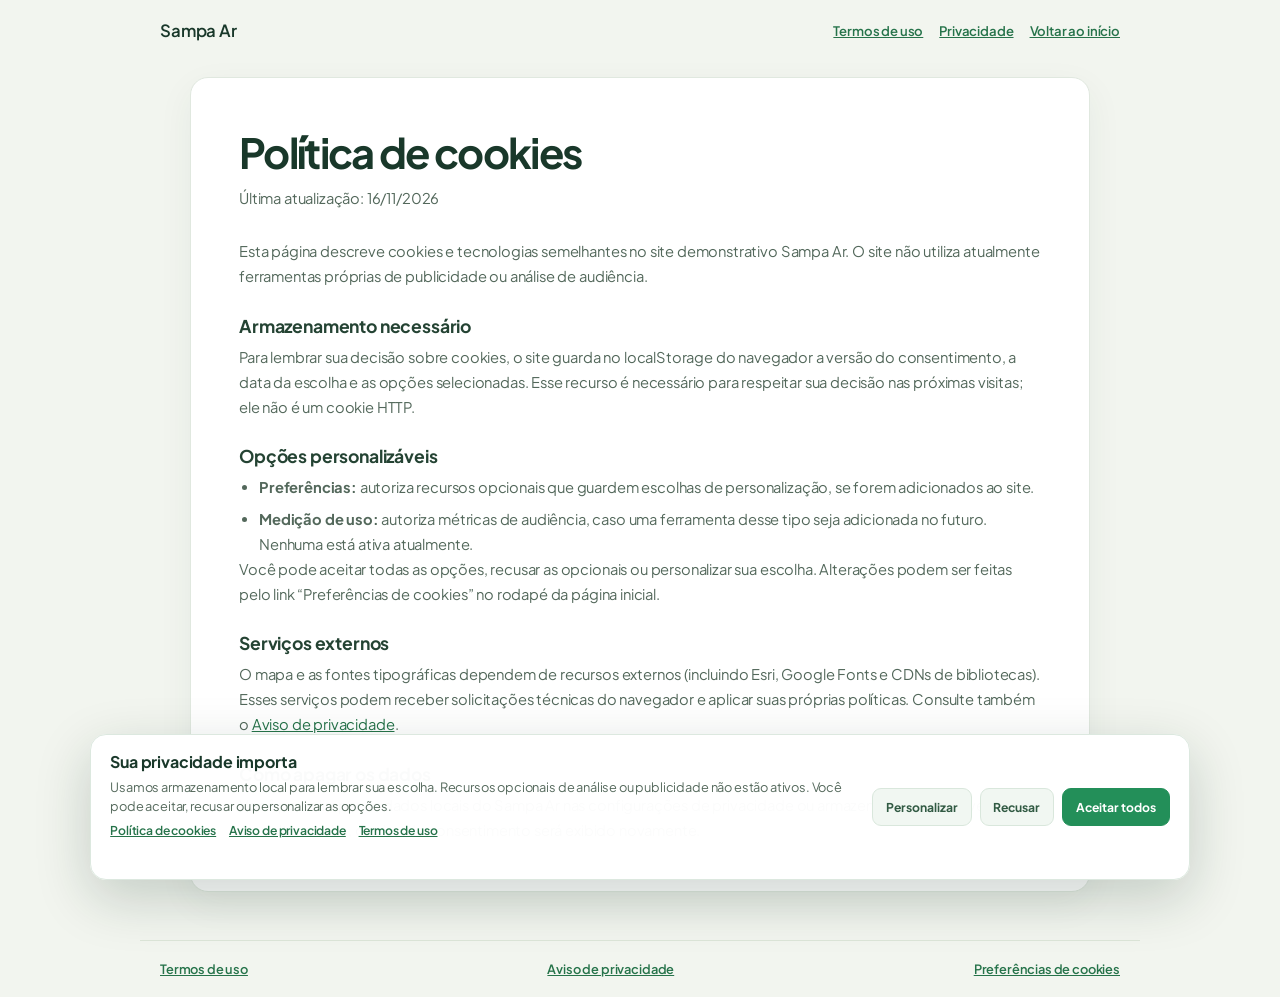
<file: cookies.html>
<!DOCTYPE html>
<html lang="pt-BR">
<head>
  <meta charset="UTF-8">
  <meta name="viewport" content="width=device-width, initial-scale=1.0">
  <meta name="description" content="Política de cookies e preferências do projeto Sampa Ar.">
  <title>Cookies • Sampa Ar</title>
  <link rel="preconnect" href="https://fonts.googleapis.com">
  <link href="https://fonts.googleapis.com/css2?family=Plus+Jakarta+Sans:wght@400;500;600;700&display=swap" rel="stylesheet">
  <link rel="stylesheet" href="style.css">
</head>
<body class="legal-body">
  <header class="legal-header">
    <a class="legal-brand" href="index.html">Sampa Ar</a>
    <nav aria-label="Páginas legais">
      <a href="termos.html">Termos de uso</a>
      <a href="privacidade.html">Privacidade</a>
      <a href="index.html">Voltar ao início</a>
    </nav>
  </header>

  <main class="legal-content">
    <h1>Política de cookies</h1>
    <p class="legal-updated">Última atualização: 16/11/2026</p>

    <p>Esta página descreve cookies e tecnologias semelhantes no site demonstrativo Sampa Ar. O site não utiliza atualmente ferramentas próprias de publicidade ou análise de audiência.</p>

    <h2>Armazenamento necessário</h2>
    <p>Para lembrar sua decisão sobre cookies, o site guarda no localStorage do navegador a versão do consentimento, a data da escolha e as opções selecionadas. Esse recurso é necessário para respeitar sua decisão nas próximas visitas; ele não é um cookie HTTP.</p>

    <h2>Opções personalizáveis</h2>
    <ul>
      <li><strong>Preferências:</strong> autoriza recursos opcionais que guardem escolhas de personalização, se forem adicionados ao site.</li>
      <li><strong>Medição de uso:</strong> autoriza métricas de audiência, caso uma ferramenta desse tipo seja adicionada no futuro. Nenhuma está ativa atualmente.</li>
    </ul>
    <p>Você pode aceitar todas as opções, recusar as opcionais ou personalizar sua escolha. Alterações podem ser feitas pelo link “Preferências de cookies” no rodapé da página inicial.</p>

    <h2>Serviços externos</h2>
    <p>O mapa e as fontes tipográficas dependem de recursos externos (incluindo Esri, Google Fonts e CDNs de bibliotecas). Esses serviços podem receber solicitações técnicas do navegador e aplicar suas próprias políticas. Consulte também o <a href="privacidade.html">Aviso de privacidade</a>.</p>

    <h2>Como apagar os dados</h2>
    <p>Você pode limpar os dados locais do Sampa Ar nas configurações de privacidade ou armazenamento do navegador. Ao voltar ao site, o aviso de consentimento será exibido novamente.</p>
  </main>

  <footer class="legal-footer">
    <a href="termos.html">Termos de uso</a>
    <a href="privacidade.html">Aviso de privacidade</a>
    <a href="#" data-cookie-settings>Preferências de cookies</a>
  </footer>
  <script src="cookie-consent.js"></script>
</body>
</html>
</file>
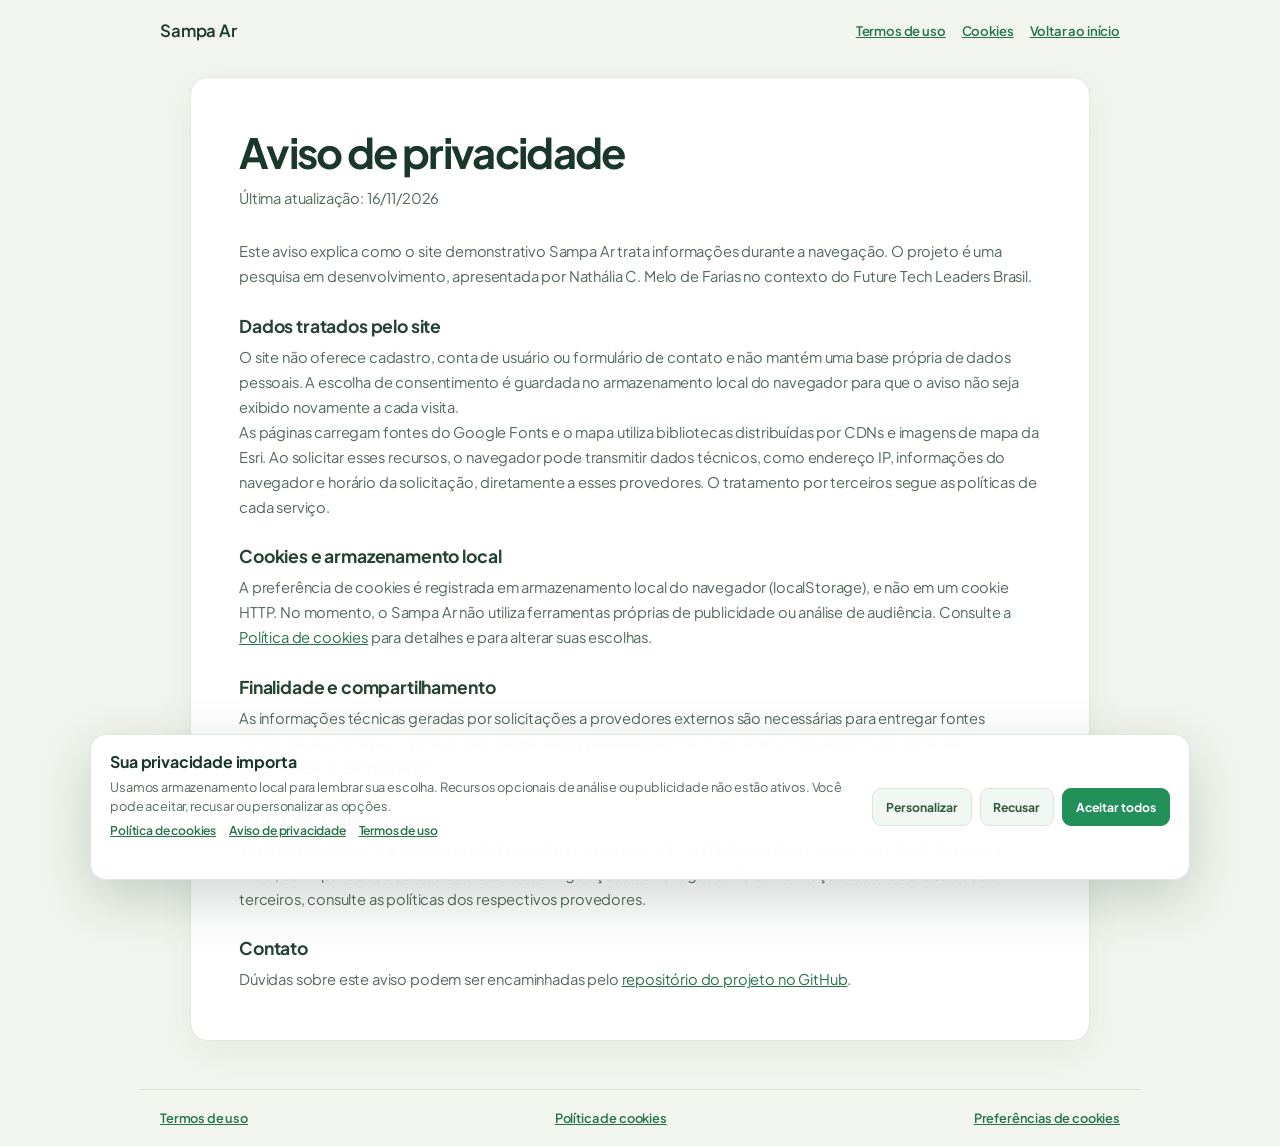
<file: privacidade.html>
<!DOCTYPE html>
<html lang="pt-BR">
<head>
  <meta charset="UTF-8">
  <meta name="viewport" content="width=device-width, initial-scale=1.0">
  <meta name="description" content="Aviso de privacidade do projeto Sampa Ar.">
  <title>Privacidade • Sampa Ar</title>
  <link rel="preconnect" href="https://fonts.googleapis.com">
  <link href="https://fonts.googleapis.com/css2?family=Plus+Jakarta+Sans:wght@400;500;600;700&display=swap" rel="stylesheet">
  <link rel="stylesheet" href="style.css">
</head>
<body class="legal-body">
  <header class="legal-header">
    <a class="legal-brand" href="index.html">Sampa Ar</a>
    <nav aria-label="Páginas legais">
      <a href="termos.html">Termos de uso</a>
      <a href="cookies.html">Cookies</a>
      <a href="index.html">Voltar ao início</a>
    </nav>
  </header>

  <main class="legal-content">
    <h1>Aviso de privacidade</h1>
    <p class="legal-updated">Última atualização: 16/11/2026</p>

    <p>Este aviso explica como o site demonstrativo Sampa Ar trata informações durante a navegação. O projeto é uma pesquisa em desenvolvimento, apresentada por Nathália C. Melo de Farias no contexto do Future Tech Leaders Brasil.</p>

    <h2>Dados tratados pelo site</h2>
    <p>O site não oferece cadastro, conta de usuário ou formulário de contato e não mantém uma base própria de dados pessoais. A escolha de consentimento é guardada no armazenamento local do navegador para que o aviso não seja exibido novamente a cada visita.</p>
    <p>As páginas carregam fontes do Google Fonts e o mapa utiliza bibliotecas distribuídas por CDNs e imagens de mapa da Esri. Ao solicitar esses recursos, o navegador pode transmitir dados técnicos, como endereço IP, informações do navegador e horário da solicitação, diretamente a esses provedores. O tratamento por terceiros segue as políticas de cada serviço.</p>

    <h2>Cookies e armazenamento local</h2>
    <p>A preferência de cookies é registrada em armazenamento local do navegador (localStorage), e não em um cookie HTTP. No momento, o Sampa Ar não utiliza ferramentas próprias de publicidade ou análise de audiência. Consulte a <a href="cookies.html">Política de cookies</a> para detalhes e para alterar suas escolhas.</p>

    <h2>Finalidade e compartilhamento</h2>
    <p>As informações técnicas geradas por solicitações a provedores externos são necessárias para entregar fontes tipográficas e o mapa. O projeto não vende dados pessoais nem os compartilha com serviços próprios de publicidade ou perfilamento.</p>

    <h2>Seus controles</h2>
    <p>Você pode alterar ou apagar as preferências de cookies pelo link “Preferências de cookies” no rodapé da página inicial, ou limpar os dados locais do site nas configurações do navegador. Para informações sobre os recursos de terceiros, consulte as políticas dos respectivos provedores.</p>

    <h2>Contato</h2>
    <p>Dúvidas sobre este aviso podem ser encaminhadas pelo <a href="https://github.com/nathaliafariasdev/qualidadedoar" target="_blank" rel="noopener noreferrer">repositório do projeto no GitHub</a>.</p>
  </main>

  <footer class="legal-footer">
    <a href="termos.html">Termos de uso</a>
    <a href="cookies.html">Política de cookies</a>
    <a href="#" data-cookie-settings>Preferências de cookies</a>
  </footer>
  <script src="cookie-consent.js"></script>
</body>
</html>
</file>
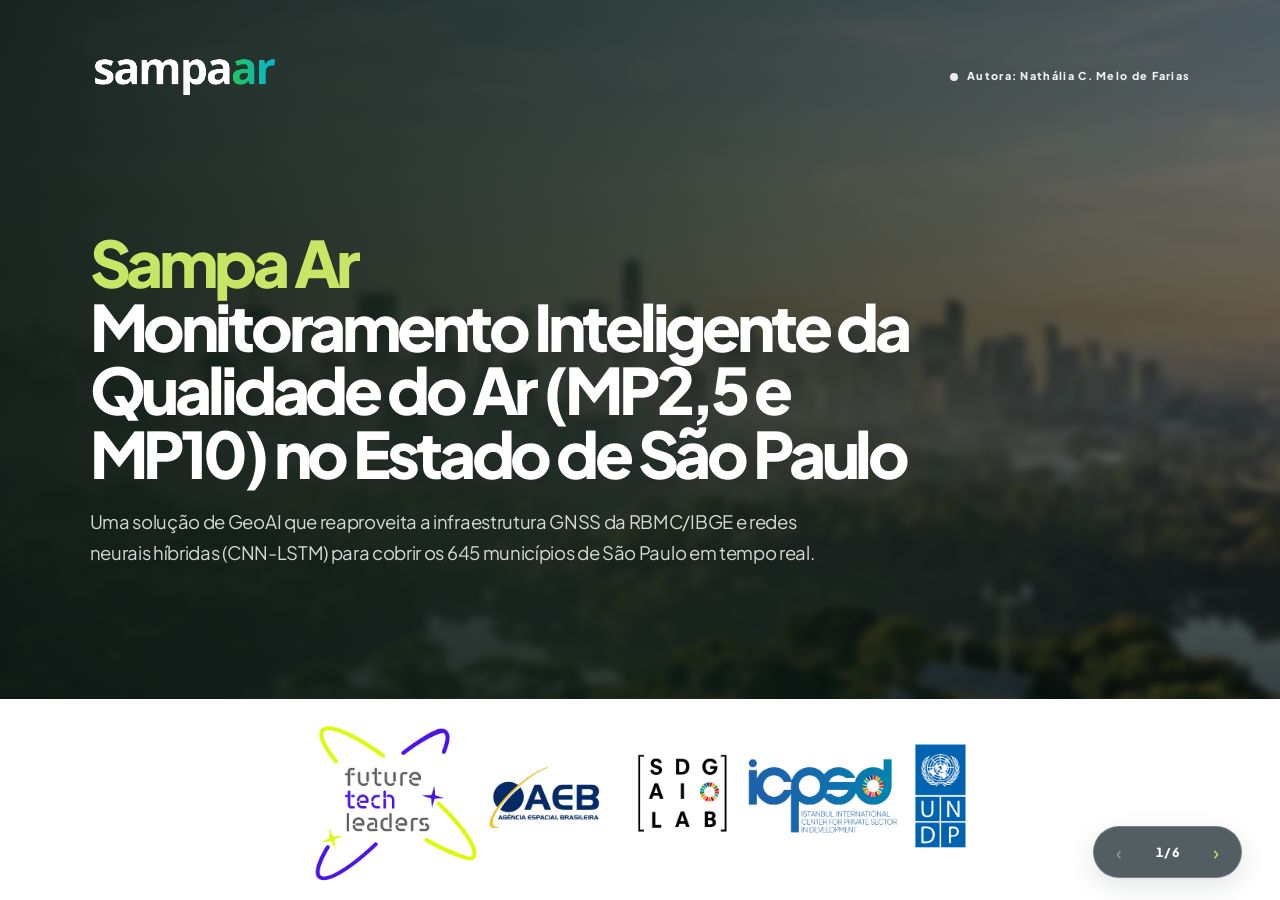
<file: slides.html>
<!DOCTYPE html>
<html lang="pt-BR">
<head>
  <meta charset="UTF-8" />
  <meta name="viewport" content="width=device-width, initial-scale=1.0" />
  <meta name="theme-color" content="#F5F7F6" />
  <title>Apresentação Sampa Ar | Future Tech Leaders Brasil 2026</title>
  <link rel="preconnect" href="https://fonts.googleapis.com">
  <link rel="preconnect" href="https://fonts.gstatic.com" crossorigin>
  <link href="https://fonts.googleapis.com/css2?family=Plus+Jakarta+Sans:wght@400;500;600;700;800&display=swap" rel="stylesheet">
  <link rel="stylesheet" href="style.css" />
  <style>
    :root {
      --deck-bg: #F5F7F6;
      --deck-card: #FFFFFF;
      --deck-border: #E2E8E6;
      --deck-ink: #102026;
      --deck-muted: #52635E;
      --deck-green: #1F7A4C;
      --deck-lime: #C8E665;
      --deck-shadow: 0 18px 48px rgba(16, 32, 38, 0.08);
    }

    html,
    body {
      width: 100%;
      height: 100%;
      min-width: 0;
      min-height: 0;
      margin: 0;
      overflow: hidden;
    }

    body.slides-page {
      display: block;
      background: var(--deck-bg);
      color: var(--deck-ink);
      font-family: 'Plus Jakarta Sans', 'Inter', -apple-system, BlinkMacSystemFont, sans-serif;
      letter-spacing: -0.02em;
    }

    .slide-deck {
      position: relative;
      isolation: isolate;
      width: 100vw;
      height: 100vh;
      overflow: hidden;
    }

    .deck-slide {
      position: absolute;
      inset: 0;
      display: none;
      width: 100vw;
      height: 100vh;
      overflow: hidden;
      padding: clamp(26px, 4.5vw, 72px) clamp(28px, 6vw, 96px) clamp(76px, 8vh, 104px);
      background: var(--deck-bg);
    }

    .deck-slide.is-active {
      display: flex;
    }

    .cover-slide {
      flex-direction: column;
      justify-content: space-between;
      isolation: isolate;
      padding: clamp(28px, 4vw, 64px) clamp(30px, 7vw, 112px) clamp(170px, 26vh, 220px);
      background: #15241F;
      color: #FFFFFF;
    }

    .cover-slide::before,
    .cover-slide::after {
      position: absolute;
      inset: 0;
      content: "";
      pointer-events: none;
    }

    .cover-slide::before {
      z-index: -2;
      background: url("assets/banner.jfif") center 48% / cover no-repeat;
      filter: blur(4px) brightness(0.55) saturate(0.78);
      transform: scale(1.025);
    }

    .cover-slide::after {
      z-index: -1;
      background:
        linear-gradient(90deg, rgba(10, 25, 21, 0.88) 0%, rgba(12, 31, 26, 0.65) 43%, rgba(11, 25, 23, 0.2) 100%),
        linear-gradient(0deg, rgba(8, 20, 17, 0.55), transparent 48%);
    }

    .cover-top,
    .cover-footer,
    .deck-header,
    .brand-lockup,
    .cover-logos {
      display: flex;
      align-items: center;
      gap: clamp(2rem, 3.5vw, 3.5rem);
    }

    .cover-top {
      justify-content: space-between;
      gap: 1.5rem;
    }

    .cover-logo {
      display: block;
      width: auto;
      height: clamp(32px, 4vw, 52px);
      max-width: 190px;
      object-fit: contain;
    }

    .cover-eyebrow,
    .deck-kicker {
      display: inline-flex;
      align-items: center;
      gap: 0.55rem;
      width: fit-content;
      color: var(--deck-green);
      font-size: clamp(0.62rem, 0.85vw, 0.82rem);
      font-weight: 800;
      letter-spacing: 0.12em;
      line-height: 1.35;
      text-transform: uppercase;
    }

    .cover-eyebrow {
      color: rgba(255, 255, 255, 0.9);
      text-align: right;
      text-transform: none;
    }

    .cover-eyebrow::before,
    .deck-kicker::before {
      width: 0.5rem;
      height: 0.5rem;
      border-radius: 50%;
      background: currentColor;
      content: "";
      flex: 0 0 auto;
    }

    .cover-copy {
      width: min(940px, 80%);
      margin: auto 0;
      padding: clamp(24px, 4vh, 46px) 0;
    }

    .cover-copy h1 {
      max-width: 940px;
      margin: 1.1rem 0 1.4rem;
      font-size: clamp(2.15rem, 5vw, 4.5rem);
      font-weight: 800;
      letter-spacing: -0.065em;
      line-height: 0.99;
      text-wrap: balance;
    }

    .cover-copy h1 span {
      color: var(--deck-lime);
    }

    .cover-copy p {
      max-width: 740px;
      color: rgba(255, 255, 255, 0.82);
      font-size: clamp(0.96rem, 1.45vw, 1.35rem);
      line-height: 1.65;
    }

    .cover-footer {
      position: absolute;
      right: 0;
      bottom: 0;
      left: 0;
      justify-content: center;
      width: 100%;
      min-height: clamp(100px, 18vh, 150px);
      box-sizing: border-box;
      padding: clamp(8px, 1vw, 14px) clamp(30px, 7vw, 112px);
      border-radius: 0;
      background: #FFFFFF;
    }

    .cover-logos {
      justify-content: center;
      width: fit-content;
      max-width: 100%;
    }

    .cover-logos img {
      display: block;
      width: auto;
      max-width: min(75vw, 920px);
      height: clamp(130px, 24vh, 175px);
      max-height: none;
      object-fit: contain;
    }

    .partner-logos {
      position: absolute;
      z-index: 5;
      bottom: clamp(4px, 0.6vh, 8px);
      left: clamp(28px, 6vw, 96px);
      display: flex;
      align-items: center;
      justify-content: center;
      width: min(300px, calc(100vw - 200px));
      box-sizing: border-box;
      border: 1px solid var(--deck-border);
      border-radius: 16px;
      padding: 4px 10px;
      background: rgba(255, 255, 255, 0.97);
      box-shadow: 0 6px 20px rgba(16, 32, 38, 0.08);
    }

    .partner-logos img {
      display: block;
      width: 100%;
      max-width: none;
      height: auto;
      max-height: 72px;
      object-fit: contain;
    }

    .content-slide {
      flex-direction: column;
      gap: clamp(18px, 3vh, 34px);
      padding-bottom: clamp(100px, 13vh, 138px);
      color: var(--deck-ink);
    }

    .deck-header {
      flex: 0 0 auto;
      justify-content: space-between;
      gap: 1.5rem;
      min-width: 0;
    }

    .brand-lockup {
      flex: 1 1 auto;
      gap: 1rem;
      min-width: 0;
    }

    .brand-lockup img {
      display: block;
      width: auto;
      height: clamp(30px, 3.4vw, 44px);
      max-width: 160px;
      object-fit: contain;
    }

    .brand-divider {
      width: 1px;
      height: 36px;
      background: var(--deck-border);
    }

    .deck-title-wrap {
      flex: 1 1 auto;
      min-width: 0;
    }

    .deck-title-wrap h2 {
      margin-top: 0.3rem;
      color: var(--deck-ink);
      font-size: clamp(1.65rem, 3.2vw, 3rem);
      font-weight: 800;
      letter-spacing: -0.055em;
      line-height: 1.08;
      text-wrap: balance;
    }

    .deck-index {
      align-self: flex-start;
      flex: 0 0 auto;
      border: 1px solid var(--deck-border);
      border-radius: 999px;
      padding: 0.55rem 0.85rem;
      background: var(--deck-card);
      color: var(--deck-green);
      font-size: 0.72rem;
      font-weight: 800;
      letter-spacing: 0.1em;
    }

    .problem-grid {
      display: grid;
      flex: 1 1 auto;
      grid-template-columns: repeat(2, minmax(0, 1fr));
      grid-template-rows: minmax(0, 1fr);
      gap: clamp(16px, 2vw, 28px);
      min-height: 0;
    }

    .deck-card {
      min-width: 0;
      border: 1px solid var(--deck-border);
      border-radius: clamp(18px, 2vw, 28px);
      padding: clamp(22px, 3vw, 42px);
      background: var(--deck-card);
      box-shadow: var(--deck-shadow);
    }

    .problem-card {
      display: flex;
      flex-direction: column;
      justify-content: flex-start;
      gap: 0.75rem;
      padding: clamp(16px, 1.8vw, 24px);
    }

    .problem-card h3 {
      margin: 0;
      color: var(--deck-ink);
      font-size: clamp(1.25rem, 2.2vw, 2rem);
      font-weight: 800;
      letter-spacing: -0.055em;
      line-height: 1.08;
    }

    .problem-card p {
      font-size: clamp(0.78rem, 0.95vw, 0.9rem);
      line-height: 1.5;
    }

    .problem-card p,
    .pipeline-card p,
    .ods-card p,
    .closing-card p {
      color: var(--deck-muted);
      font-size: clamp(0.88rem, 1.1vw, 1.08rem);
      line-height: 1.7;
    }

    .station-band {
      flex: 0 0 auto;
      border: 1px solid rgba(31, 122, 76, 0.16);
      border-radius: 18px;
      padding: clamp(14px, 1.7vw, 22px) clamp(16px, 2vw, 28px);
      background: rgba(200, 230, 101, 0.16);
      text-align: center;
    }

    .station-band h3 {
      margin-bottom: 0.9rem;
      color: var(--deck-muted);
      font-size: 0.75rem;
      font-weight: 800;
      letter-spacing: 0.12em;
      text-transform: uppercase;
    }

    .station-groups {
      display: grid;
      grid-template-columns: repeat(4, minmax(0, 1fr));
      gap: 0.8rem 1rem;
    }

    .station-badge {
      display: flex;
      flex-direction: column;
      align-items: center;
      justify-content: center;
      min-width: 0;
      gap: 0.1rem;
      color: var(--deck-green);
      font-size: clamp(0.72rem, 0.9vw, 0.88rem);
      font-weight: 600;
      line-height: 1.35;
    }

    .station-badge strong {
      color: var(--deck-ink);
      font-size: clamp(0.82rem, 1vw, 0.98rem);
      font-weight: 800;
    }

    .pipeline {
      display: grid;
      flex: 1 1 auto;
      grid-template-columns: minmax(0, 1fr) auto minmax(0, 1fr) auto minmax(0, 1fr) auto minmax(0, 1fr);
      align-items: stretch;
      gap: clamp(8px, 1.2vw, 18px);
      min-height: 0;
    }

    .pipeline-card {
      display: flex;
      flex-direction: column;
      gap: 1rem;
      padding: clamp(18px, 2.15vw, 32px);
    }

    .pipeline-card .step-number {
      color: var(--deck-green);
      font-size: clamp(1.8rem, 3.2vw, 3.4rem);
      font-weight: 800;
      letter-spacing: -0.07em;
      line-height: 1;
    }

    .pipeline-card h3 {
      color: var(--deck-ink);
      font-size: clamp(1rem, 1.45vw, 1.4rem);
      font-weight: 800;
      letter-spacing: -0.04em;
      line-height: 1.2;
    }

    .pipeline-card p {
      font-size: clamp(0.75rem, 0.96vw, 0.94rem);
    }

    .flow-arrow {
      align-self: center;
      color: #A5B6AE;
      font-size: clamp(1.2rem, 2vw, 2rem);
      font-weight: 500;
    }

    .result-layout {
      display: grid;
      flex: 1 1 auto;
      grid-template-columns: minmax(260px, 0.78fr) minmax(0, 1.22fr);
      gap: clamp(18px, 2vw, 30px);
      min-height: 0;
    }

    .kpi-stack {
      display: grid;
      grid-template-rows: repeat(3, minmax(0, 1fr));
      gap: clamp(12px, 1.5vh, 18px);
      min-height: 0;
    }

    .kpi-card {
      display: flex;
      flex-direction: column;
      justify-content: center;
      border: 1px solid var(--deck-border);
      border-left: 5px solid var(--deck-green);
      border-radius: 18px;
      padding: clamp(16px, 2vw, 26px);
      background: var(--deck-card);
      box-shadow: var(--deck-shadow);
    }

    .kpi-card strong {
      color: var(--deck-green);
      font-size: clamp(1.7rem, 3.3vw, 3rem);
      font-weight: 800;
      letter-spacing: -0.065em;
      line-height: 1;
    }

    .kpi-card span {
      margin-top: 0.55rem;
      color: var(--deck-muted);
      font-size: clamp(0.72rem, 0.95vw, 0.9rem);
      font-weight: 600;
      line-height: 1.45;
    }

    .chart-card {
      position: relative;
      display: flex;
      min-width: 0;
      min-height: 0;
      align-items: center;
      justify-content: center;
      overflow: hidden;
      border: 1px solid var(--deck-border);
      border-radius: clamp(18px, 2vw, 28px);
      padding: clamp(16px, 2vw, 28px);
      background: var(--deck-card);
      box-shadow: var(--deck-shadow);
    }

    .chart-card img {
      display: block;
      width: 100%;
      height: 100%;
      min-height: 0;
      object-fit: contain;
    }

    .chart-card img[hidden] {
      display: none;
    }

    .chart-fallback {
      display: flex;
      flex-direction: column;
      align-items: center;
      justify-content: center;
      gap: 0.75rem;
      width: 100%;
      height: 100%;
      border: 1px dashed #CBD7D1;
      border-radius: 16px;
      padding: 2rem;
      color: var(--deck-muted);
      text-align: center;
    }

    .chart-fallback[hidden] {
      display: none;
    }

    .chart-fallback strong {
      color: var(--deck-ink);
      font-size: clamp(1.1rem, 1.7vw, 1.6rem);
    }

    .chart-fallback span {
      max-width: 360px;
      font-size: clamp(0.78rem, 1vw, 0.95rem);
      line-height: 1.6;
    }

    .ods-grid {
      display: grid;
      flex: 1 1 auto;
      grid-template-columns: repeat(3, minmax(0, 1fr));
      grid-template-rows: minmax(0, 1fr);
      gap: clamp(14px, 1.8vw, 24px);
      align-items: stretch;
      min-height: 0;
    }

    .ods-card {
      display: flex;
      flex-direction: column;
      justify-content: flex-start;
      gap: 0.45rem;
      padding: clamp(14px, 1.6vw, 24px);
    }

    .ods-number {
      display: inline-flex;
      align-items: center;
      justify-content: center;
      width: clamp(40px, 4.2vw, 58px);
      height: clamp(40px, 4.2vw, 58px);
      border-radius: 18px;
      background: var(--deck-green);
      color: #FFFFFF;
      font-size: clamp(1rem, 1.8vw, 1.6rem);
      font-weight: 800;
    }

    .ods-card h3 {
      color: var(--deck-ink);
      font-size: clamp(0.85rem, 1.3vw, 1.25rem);
      font-weight: 800;
      letter-spacing: -0.045em;
      line-height: 1.18;
    }

    .ods-card p {
      font-size: clamp(0.76rem, 0.9vw, 0.9rem);
      line-height: 1.45;
    }

    .closing-card {
      flex: 0 0 auto;
      display: flex;
      align-items: center;
      gap: 1.25rem;
      border: 1px solid rgba(31, 122, 76, 0.18);
      border-radius: 18px;
      padding: clamp(16px, 2vw, 26px);
      background: rgba(200, 230, 101, 0.26);
    }

    .closing-mark {
      display: flex;
      flex: 0 0 auto;
      align-items: center;
      justify-content: center;
      width: 42px;
      height: 42px;
      border-radius: 50%;
      background: var(--deck-green);
      color: #FFFFFF;
      font-size: 1.1rem;
      font-weight: 800;
    }

    .closing-card p {
      color: #334940;
      font-size: clamp(0.78rem, 1vw, 0.95rem);
    }

    .deck-controls {
      position: fixed;
      z-index: 20;
      right: clamp(16px, 3vw, 42px);
      bottom: clamp(14px, 2.5vh, 28px);
      display: flex;
      align-items: center;
      gap: 0.35rem;
      border: 1px solid rgba(16, 32, 38, 0.1);
      border-radius: 999px;
      padding: 0.35rem;
      background: rgba(255, 255, 255, 0.9);
      box-shadow: 0 8px 26px rgba(16, 32, 38, 0.12);
      backdrop-filter: blur(12px);
    }

    .deck-controls button {
      display: inline-flex;
      align-items: center;
      justify-content: center;
      width: 38px;
      height: 38px;
      border: 0;
      border-radius: 50%;
      background: transparent;
      color: var(--deck-green);
      cursor: pointer;
      font: inherit;
      font-size: 1.25rem;
      transition: background 0.2s ease, color 0.2s ease;
    }

    .deck-controls button:hover:not(:disabled),
    .deck-controls button:focus-visible {
      outline: none;
      background: var(--deck-green);
      color: #FFFFFF;
    }

    .deck-controls button:disabled {
      color: #AAB8B2;
      cursor: default;
    }

    .deck-counter {
      min-width: 48px;
      color: var(--deck-ink);
      font-size: 0.78rem;
      font-weight: 800;
      text-align: center;
      font-variant-numeric: tabular-nums;
    }

    .deck-controls.is-cover {
      border-color: rgba(255, 255, 255, 0.2);
      background: rgba(16, 32, 38, 0.72);
    }

    .deck-controls button:focus-visible {
      box-shadow: 0 0 0 3px rgba(200, 230, 101, 0.55);
    }

    .deck-controls button:disabled:hover {
      background: transparent;
    }

    .deck-controls.is-cover .deck-counter {
      color: #FFFFFF;
    }

    .deck-controls.is-cover button {
      color: var(--deck-lime);
    }

    .deck-controls.is-cover button:disabled {
      color: rgba(255, 255, 255, 0.38);
    }

    @media (max-width: 1000px) {
      .deck-title-wrap h2 {
        font-size: clamp(1.25rem, 2.3vw, 1.6rem);
      }
    }

    @media (max-width: 900px) {
      .deck-slide {
        padding: 26px 28px 76px;
      }

      .cover-slide {
        padding: 28px 32px 76px;
      }

      .cover-copy {
        width: min(760px, 92%);
      }

      .pipeline {
        gap: 7px;
      }

      .pipeline-card {
        padding: 14px;
      }

      .result-layout {
        grid-template-columns: minmax(220px, 0.82fr) minmax(0, 1.18fr);
      }
    }

    @media (max-height: 600px) {
      .cover-slide {
        padding-top: 20px;
        padding-bottom: clamp(140px, 27vh, 170px);
      }

      .cover-copy {
        padding: 8px 0;
      }

      .cover-copy h1 {
        margin: 0.6rem 0 0.75rem;
        font-size: clamp(1.8rem, 3.5vw, 3rem);
      }

      .cover-copy p {
        font-size: 0.86rem;
        line-height: 1.45;
      }

      .cover-footer {
        min-height: clamp(90px, 18vh, 130px);
        padding: 8px 20px;
      }

      .cover-logos img {
        height: clamp(110px, 22vh, 130px);
      }
    }

    @media (max-height: 720px) and (min-width: 681px) {
      .cover-slide {
        padding: 20px 7vw clamp(150px, 24vh, 175px);
      }

      .cover-logo {
        height: clamp(30px, 5vh, 40px);
      }

      .cover-copy {
        width: min(980px, 82%);
        margin: auto 0;
        padding: 8px 0;
      }

      .cover-copy h1 {
        margin: 0.55rem 0 0.75rem;
        font-size: clamp(1.8rem, 3.4vw, 3rem);
        line-height: 1.03;
      }

      .cover-copy p {
        font-size: clamp(0.88rem, 1.25vw, 1.05rem);
        line-height: 1.45;
      }

      .cover-footer {
        justify-content: center;
        min-height: clamp(140px, 24vh, 170px);
        padding: 8px clamp(18px, 2vw, 24px);
      }

      .cover-logos {
        gap: 0;
      }

      .cover-logos img {
        height: clamp(120px, 22vh, 145px);
      }
    }

    @media (max-width: 680px) {
      .deck-slide {
        padding: 22px 18px 72px;
        gap: 14px;
      }

      .cover-slide {
        padding: 22px 20px clamp(150px, 20vh, 170px);
      }

      .cover-top {
        align-items: flex-start;
        flex-wrap: wrap;
      }

      .cover-eyebrow {
        max-width: 100%;
        font-size: 0.55rem;
        text-align: left;
      }

      .cover-copy {
        width: 100%;
      }

      .cover-copy h1 {
        font-size: clamp(1.8rem, 8vw, 2.7rem);
      }

      .cover-copy p {
        font-size: 0.88rem;
      }

      .cover-footer {
        align-items: center;
        justify-content: flex-start;
        min-height: clamp(110px, 16vh, 135px);
        padding: 8px 20px;
      }

      .cover-logos {
        justify-content: flex-start;
        width: calc(100% - 136px);
        box-sizing: border-box;
      }

      .cover-logos img {
        width: 100%;
        height: auto;
        max-width: 100%;
        max-height: none;
      }

      .deck-header {
        align-items: flex-start;
        gap: 0.75rem;
      }

      .brand-lockup {
        gap: 0.6rem;
      }

      .brand-lockup img {
        height: 26px;
        max-width: 110px;
      }

      .brand-divider {
        height: 28px;
      }

      .deck-title-wrap h2 {
        font-size: clamp(1.05rem, 4vw, 1.5rem);
      }

      .deck-index {
        padding: 0.4rem 0.58rem;
        font-size: 0.58rem;
      }

      .problem-grid {
        gap: 10px;
      }

      .deck-card {
        border-radius: 16px;
        padding: 15px;
      }

      .problem-card {
        gap: 0.6rem;
        padding: 12px;
      }

      .problem-card h3 {
        font-size: clamp(0.9rem, 4.2vw, 1.25rem);
      }

      .problem-card p {
        font-size: clamp(0.64rem, 2.5vw, 0.78rem);
        line-height: 1.4;
      }

      .station-band h3 {
        font-size: 0.6rem;
      }

      .station-groups {
        grid-template-columns: repeat(2, minmax(0, 1fr));
        gap: 8px 4px;
      }

      .station-badge {
        min-height: 0;
        border: 0;
        border-radius: 0;
        padding: 0;
        background: transparent;
        font-size: clamp(0.65rem, 2.4vw, 0.78rem);
      }

      .station-badge strong {
        font-size: 0.78rem;
      }

      .pipeline {
        grid-template-columns: minmax(0, 1fr) auto minmax(0, 1fr);
        grid-template-rows: repeat(2, minmax(0, 1fr));
        gap: 8px;
      }

      .pipeline-card {
        gap: 0.45rem;
        padding: 10px;
      }

      .pipeline-card .step-number {
        font-size: 1.45rem;
      }

      .pipeline-card h3 {
        font-size: 0.78rem;
      }

      .pipeline-card p {
        font-size: 0.62rem;
        line-height: 1.45;
      }

      .flow-arrow {
        font-size: 1rem;
      }

      .result-layout {
        grid-template-columns: minmax(0, 0.8fr) minmax(0, 1.2fr);
        gap: 10px;
      }

      .kpi-stack {
        gap: 8px;
      }

      .kpi-card {
        border-left-width: 3px;
        border-radius: 12px;
        padding: 10px;
      }

      .kpi-card strong {
        font-size: clamp(1.2rem, 5vw, 1.8rem);
      }

      .kpi-card span {
        margin-top: 0.35rem;
        font-size: 0.62rem;
      }

      .chart-card {
        border-radius: 14px;
        padding: 8px;
      }

      .chart-fallback {
        gap: 0.35rem;
        padding: 8px;
      }

      .chart-fallback strong {
        font-size: 0.82rem;
      }

      .chart-fallback span {
        font-size: 0.62rem;
      }

      .ods-grid {
        gap: 8px;
      }

      .ods-card {
        gap: 0.6rem;
        padding: 12px;
      }

      .ods-number {
        width: 36px;
        height: 36px;
        border-radius: 11px;
        font-size: 0.9rem;
      }

      .ods-card h3 {
        font-size: 0.78rem;
      }

      .ods-card p {
        font-size: 0.62rem;
        line-height: 1.45;
      }

      .closing-card {
        gap: 0.65rem;
        border-radius: 13px;
        padding: 10px;
      }

      .closing-mark {
        width: 30px;
        height: 30px;
        font-size: 0.8rem;
      }

      .closing-card p {
        font-size: 0.62rem;
        line-height: 1.45;
      }

      .deck-controls {
        right: 12px;
        bottom: 10px;
      }

      .deck-controls button {
        width: 32px;
        height: 32px;
      }

      .partner-logos {
        left: 12px;
        width: min(230px, calc(100vw - 168px));
        border-radius: 12px;
        padding: 6px 9px;
      }

      .partner-logos img {
        max-height: 58px;
      }

      .content-slide {
        padding-bottom: 100px;
      }
    }

    @media (prefers-reduced-motion: reduce) {
      *,
      *::before,
      *::after {
        scroll-behavior: auto !important;
        transition-duration: 0.01ms !important;
      }
    }
  </style>
</head>
<body class="slides-page">
  <main class="slide-deck" aria-label="Apresentação do projeto Sampa Ar">
    <section class="deck-slide cover-slide is-active" data-slide="0" aria-label="Slide 1 de 6" aria-hidden="false">
      <header class="cover-top">
        <img class="cover-logo" src="assets/logo-claro.png" alt="Sampa Ar">
        <span class="cover-eyebrow">Autora: Nathália C. Melo de Farias</span>
      </header>

      <div class="cover-copy">
        <h1><span>Sampa Ar</span><br>Monitoramento Inteligente da Qualidade do Ar (MP2,5 e MP10) no Estado de São Paulo</h1>
        <p>Uma solução de GeoAI que reaproveita a infraestrutura GNSS da RBMC/IBGE e redes neurais híbridas (CNN-LSTM) para cobrir os 645 municípios de São Paulo em tempo real.</p>
      </div>

      <footer class="cover-footer">
        <div class="cover-logos" aria-label="Organizações parceiras">
          <img src="assets/union_logo.png" alt="Logos das organizações parceiras">
        </div>
      </footer>
    </section>

    <section class="deck-slide content-slide" data-slide="1" aria-label="Slide 2 de 6" aria-hidden="true">
      <header class="deck-header">
        <div class="brand-lockup">
          <img src="assets/logo-escuro.png" alt="Sampa Ar">
          <span class="brand-divider" aria-hidden="true"></span>
          <div class="deck-title-wrap">
            <span class="deck-kicker">O PROBLEMA E A PROPOSTA</span>
            <h2>O Desafio &amp; A Solução</h2>
          </div>
        </div>
        <span class="deck-index">SAMPA AR • 2026</span>
      </header>

      <div class="problem-grid">
        <article class="deck-card problem-card">
          <h3>O Problema</h3>
          <p>Estações físico-químicas de qualidade do ar têm alto custo de implantação e manutenção, deixando a maior parte dos 645 municípios paulistas sem cobertura telemétrica contínua.</p>
        </article>
        <article class="deck-card problem-card">
          <h3>A Solução Sampa Ar</h3>
          <p>Reaproveitamento da infraestrutura geodésica existente da RBMC/IBGE (8 estações GNSS em SP) como sensor atmosférico complementar para estimar MP2,5 e MP10 em escala estadual.</p>
        </article>
      </div>

      <div class="station-band">
        <h3>8 estações GNSS da RBMC/IBGE</h3>
        <div class="station-groups">
          <span class="station-badge"><strong>POLI</strong><span>São Paulo</span></span>
          <span class="station-badge"><strong>SJSP</strong><span>São José dos Campos</span></span>
          <span class="station-badge"><strong>PPTE</strong><span>Presidente Prudente</span></span>
          <span class="station-badge"><strong>SPAR</strong><span>Araçatuba</span></span>
          <span class="station-badge"><strong>FRAN</strong><span>Franca</span></span>
          <span class="station-badge"><strong>BAUR</strong><span>Bauru</span></span>
          <span class="station-badge"><strong>UBA1</strong><span>Ubatuba</span></span>
          <span class="station-badge"><strong>ILHA</strong><span>Ilha Solteira</span></span>
        </div>
      </div>
      <div class="partner-logos" aria-label="Organizações parceiras">
        <img src="assets/union_logo.png" alt="Logos das organizações parceiras">
      </div>
    </section>

    <section class="deck-slide content-slide" data-slide="2" aria-label="Slide 3 de 6" aria-hidden="true">
      <header class="deck-header">
        <div class="brand-lockup">
          <img src="assets/logo-escuro.png" alt="Sampa Ar">
          <span class="brand-divider" aria-hidden="true"></span>
          <div class="deck-title-wrap">
            <span class="deck-kicker">ARQUITETURA • PIPELINE</span>
            <h2>Do Sinal de Satélite ao Mapa Municipal</h2>
          </div>
        </div>
        <span class="deck-index">ENTRADA → ESTIMATIVA</span>
      </header>

      <div class="pipeline">
        <article class="deck-card pipeline-card">
          <span class="step-number">01</span>
          <h3>Entrada (60 dias)</h3>
          <p>Observáveis GNSS (SNR/ZTD), meteorologia (Open-Meteo), AOD e codificação cíclica horária (seno/cosseno).</p>
        </article>
        <span class="flow-arrow" aria-hidden="true">→</span>
        <article class="deck-card pipeline-card">
          <span class="step-number">02</span>
          <h3>Rede Híbrida</h3>
          <p>Camada Conv1D (variações bruscas) + 2 camadas LSTM (inércia temporal) prevendo t+1.</p>
        </article>
        <span class="flow-arrow" aria-hidden="true">→</span>
        <article class="deck-card pipeline-card">
          <span class="step-number">03</span>
          <h3>Expansão Espacial</h3>
          <p>Interpolação IDW (p = 2, k = 4) projetando as 8 estações para os 645 municípios do IBGE.</p>
        </article>
        <span class="flow-arrow" aria-hidden="true">→</span>
        <article class="deck-card pipeline-card">
          <span class="step-number">04</span>
          <h3>Automação Horária</h3>
          <p>Pipeline CI/CD no GitHub Actions atualizando estacoes_pred.json e o mapa interativo a cada hora.</p>
        </article>
      </div>
      <div class="partner-logos" aria-label="Organizações parceiras">
        <img src="assets/union_logo.png" alt="Logos das organizações parceiras">
      </div>
    </section>

    <section class="deck-slide content-slide" data-slide="3" aria-label="Slide 4 de 6" aria-hidden="true">
      <header class="deck-header">
        <div class="brand-lockup">
          <img src="assets/logo-escuro.png" alt="Sampa Ar">
          <span class="brand-divider" aria-hidden="true"></span>
          <div class="deck-title-wrap">
            <span class="deck-kicker">RESULTADOS • TESTE 1</span>
            <h2>Validação nas Estações Base (CETESB &amp; CAMS)</h2>
          </div>
        </div>
        <span class="deck-index">N = 5</span>
      </header>

      <div class="result-layout">
        <div class="kpi-stack">
          <article class="kpi-card"><strong>2,16 µg/m³</strong><span>MAE frente à CETESB</span></article>
          <article class="kpi-card"><strong>100,0%</strong><span>Acerto de faixa ambiental</span></article>
          <article class="kpi-card"><strong>91,4%</strong><span>Precisão na escala Boa</span></article>
        </div>
        <figure class="chart-card" data-chart>
          <img src="assets/grafico1_validacao_8_estacoes.png" alt="Gráfico de validação nas oito estações">
          <figcaption class="chart-fallback">
            <strong>Validação nas estações base</strong>
            <span>O gráfico será exibido aqui quando <code>grafico1_validacao_8_estacoes.png</code> for adicionado à pasta assets.</span>
          </figcaption>
        </figure>
      </div>
      <div class="partner-logos" aria-label="Organizações parceiras">
        <img src="assets/union_logo.png" alt="Logos das organizações parceiras">
      </div>
    </section>

    <section class="deck-slide content-slide" data-slide="4" aria-label="Slide 5 de 6" aria-hidden="true">
      <header class="deck-header">
        <div class="brand-lockup">
          <img src="assets/logo-escuro.png" alt="Sampa Ar">
          <span class="brand-divider" aria-hidden="true"></span>
          <div class="deck-title-wrap">
            <span class="deck-kicker">RESULTADOS • TESTE 2</span>
            <h2>Expansão Espacial em Municípios sem Antena GNSS</h2>
          </div>
        </div>
        <span class="deck-index">N = 8</span>
      </header>

      <div class="result-layout">
        <div class="kpi-stack">
          <article class="kpi-card"><strong>4,78 µg/m³</strong><span>MAE em 8 cidades sem GNSS</span></article>
          <article class="kpi-card"><strong>84,6%</strong><span>Acurácia estadual consolidada em 13 localidades</span></article>
          <article class="kpi-card"><strong>2,03 µg/m³</strong><span>Erro residual em dispersão regional</span></article>
        </div>
        <figure class="chart-card" data-chart>
          <img src="assets/grafico5_expansao_espacial.png" alt="Gráfico de expansão espacial em municípios sem antena GNSS">
          <figcaption class="chart-fallback">
            <strong>Expansão espacial</strong>
            <span>O gráfico será exibido aqui quando <code>grafico5_expansao_espacial.png</code> for adicionado à pasta assets.</span>
          </figcaption>
        </figure>
      </div>
      <div class="partner-logos" aria-label="Organizações parceiras">
        <img src="assets/union_logo.png" alt="Logos das organizações parceiras">
      </div>
    </section>

    <section class="deck-slide content-slide" data-slide="5" aria-label="Slide 6 de 6" aria-hidden="true">
      <header class="deck-header">
        <div class="brand-lockup">
          <img src="assets/logo-escuro.png" alt="Sampa Ar">
          <span class="brand-divider" aria-hidden="true"></span>
          <div class="deck-title-wrap">
            <span class="deck-kicker">IMPACTO • LIMITAÇÕES • DOCUMENTAÇÃO</span>
            <h2>Impacto Socioambiental (ODS) &amp; Próximos Passos</h2>
          </div>
        </div>
        <span class="deck-index">ENCERRAMENTO</span>
      </header>

      <div class="ods-grid">
        <article class="deck-card ods-card">
          <span class="ods-number">3</span>
          <h3>ODS 3 • Saúde e Bem-Estar</h3>
          <p>Apoio preventivo na identificação de episódios de poluição atmosférica.</p>
        </article>
        <article class="deck-card ods-card">
          <span class="ods-number">9</span>
          <h3>ODS 9 • Indústria e Inovação</h3>
          <p>Reaproveitamento da rede geodésica aberta da RBMC/IBGE.</p>
        </article>
        <article class="deck-card ods-card">
          <span class="ods-number">11</span>
          <h3>ODS 11 • Cidades Sustentáveis</h3>
          <p>Cobertura informacional para os 645 municípios paulistas.</p>
        </article>
      </div>

      <aside class="closing-card">
        <span class="closing-mark" aria-hidden="true">i</span>
        <p><strong>Observação técnica:</strong> Ferramenta complementar de apoio à gestão ambiental (não substitui boletins oficiais da CETESB). Relatório técnico completo e código aberto disponíveis na plataforma.</p>
      </aside>
      <div class="partner-logos" aria-label="Organizações parceiras">
        <img src="assets/union_logo.png" alt="Logos das organizações parceiras">
      </div>
    </section>
  </main>

  <nav class="deck-controls is-cover" aria-label="Navegação dos slides">
    <button type="button" data-prev aria-label="Slide anterior" disabled>‹</button>
    <span class="deck-counter" aria-live="polite">1 / 6</span>
    <button type="button" data-next aria-label="Próximo slide">›</button>
  </nav>

  <script>
    (() => {
      const slides = Array.from(document.querySelectorAll('.deck-slide'));
      const controls = document.querySelector('.deck-controls');
      const counter = document.querySelector('.deck-counter');
      const previousButton = document.querySelector('[data-prev]');
      const nextButton = document.querySelector('[data-next]');
      let activeIndex = 0;

      const showSlide = (index) => {
        activeIndex = Math.max(0, Math.min(index, slides.length - 1));
        slides.forEach((slide, slideIndex) => {
          const isActive = slideIndex === activeIndex;
          slide.classList.toggle('is-active', isActive);
          slide.setAttribute('aria-hidden', String(!isActive));
        });
        counter.textContent = `${activeIndex + 1} / ${slides.length}`;
        previousButton.disabled = activeIndex === 0;
        nextButton.disabled = activeIndex === slides.length - 1;
        controls.classList.toggle('is-cover', activeIndex === 0);
      };

      previousButton.addEventListener('click', () => showSlide(activeIndex - 1));
      nextButton.addEventListener('click', () => showSlide(activeIndex + 1));

      document.addEventListener('keydown', (event) => {
        if (event.altKey || event.ctrlKey || event.metaKey) return;
        if (event.target instanceof HTMLElement && event.target.isContentEditable) return;

        if (event.key === 'ArrowRight' || event.key === ' ') {
          event.preventDefault();
          showSlide(activeIndex + 1);
        } else if (event.key === 'ArrowLeft') {
          event.preventDefault();
          showSlide(activeIndex - 1);
        }
      });

      document.querySelectorAll('[data-chart] img').forEach((image) => {
        const fallback = image.nextElementSibling;
        const showChart = () => {
          image.hidden = false;
          fallback.hidden = true;
        };
        const showFallback = () => {
          image.hidden = true;
          fallback.hidden = false;
        };

        image.addEventListener('load', showChart);
        image.addEventListener('error', showFallback);
        if (image.complete) {
          image.naturalWidth > 0 ? showChart() : showFallback();
        }
      });
    })();
  </script>
</body>
</html>
</file>
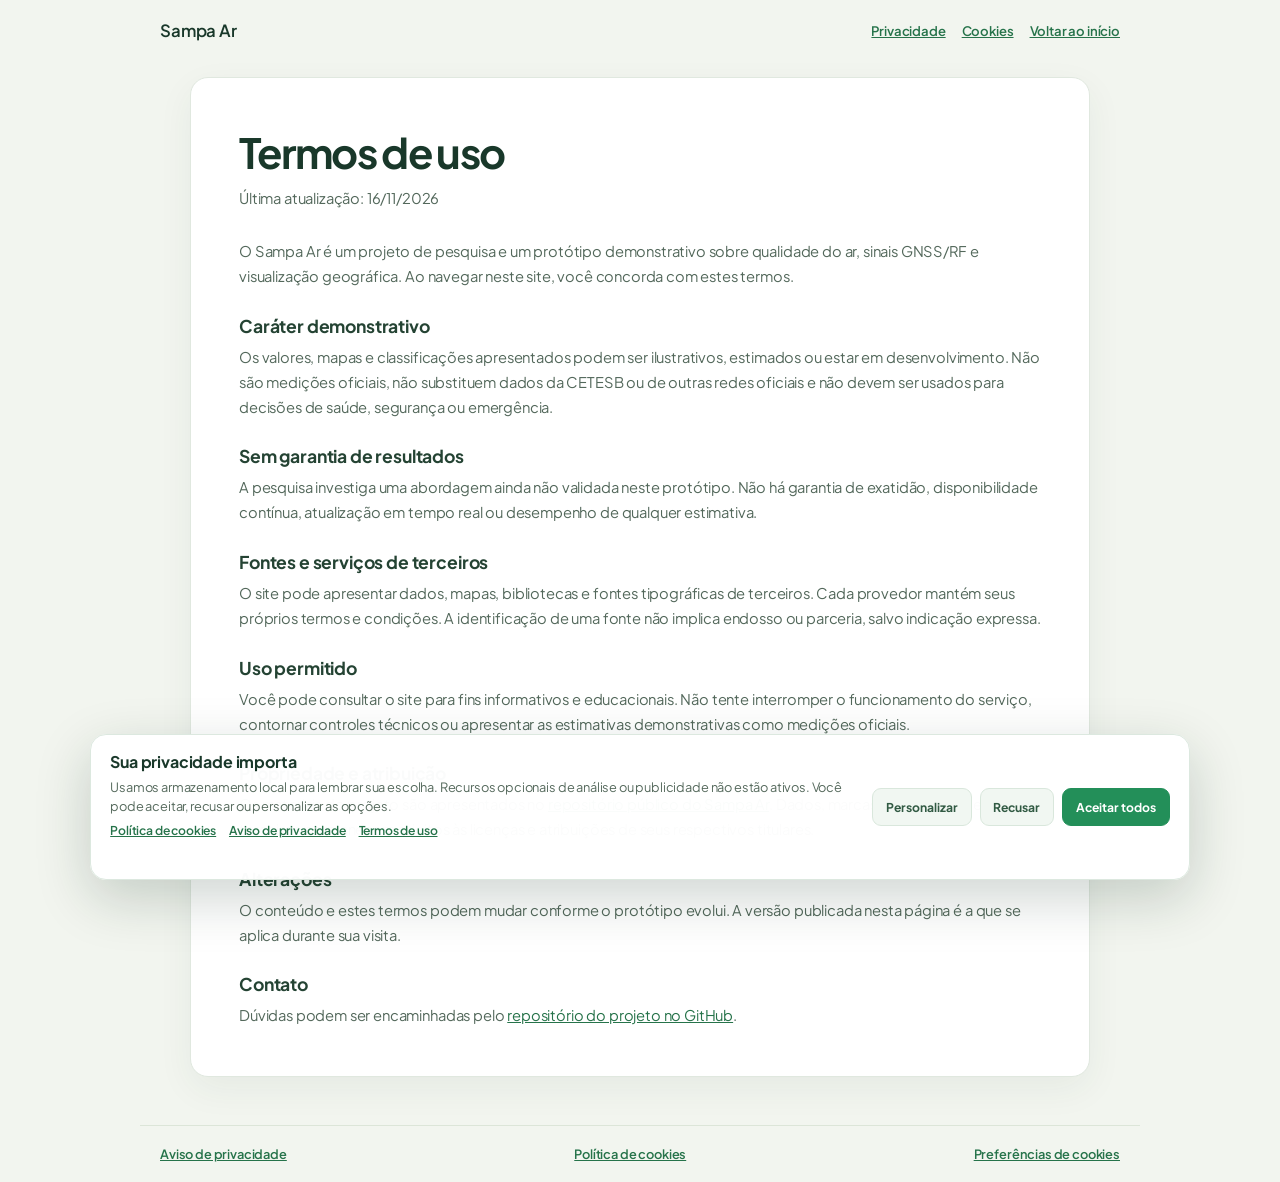
<file: termos.html>
<!DOCTYPE html>
<html lang="pt-BR">
<head>
  <meta charset="UTF-8">
  <meta name="viewport" content="width=device-width, initial-scale=1.0">
  <meta name="description" content="Termos de uso do protótipo Sampa Ar.">
  <title>Termos de uso • Sampa Ar</title>
  <link rel="preconnect" href="https://fonts.googleapis.com">
  <link href="https://fonts.googleapis.com/css2?family=Plus+Jakarta+Sans:wght@400;500;600;700&display=swap" rel="stylesheet">
  <link rel="stylesheet" href="style.css">
</head>
<body class="legal-body">
  <header class="legal-header">
    <a class="legal-brand" href="index.html">Sampa Ar</a>
    <nav aria-label="Páginas legais">
      <a href="privacidade.html">Privacidade</a>
      <a href="cookies.html">Cookies</a>
      <a href="index.html">Voltar ao início</a>
    </nav>
  </header>

  <main class="legal-content">
    <h1>Termos de uso</h1>
    <p class="legal-updated">Última atualização: 16/11/2026</p>

    <p>O Sampa Ar é um projeto de pesquisa e um protótipo demonstrativo sobre qualidade do ar, sinais GNSS/RF e visualização geográfica. Ao navegar neste site, você concorda com estes termos.</p>

    <h2>Caráter demonstrativo</h2>
    <p>Os valores, mapas e classificações apresentados podem ser ilustrativos, estimados ou estar em desenvolvimento. Não são medições oficiais, não substituem dados da CETESB ou de outras redes oficiais e não devem ser usados para decisões de saúde, segurança ou emergência.</p>

    <h2>Sem garantia de resultados</h2>
    <p>A pesquisa investiga uma abordagem ainda não validada neste protótipo. Não há garantia de exatidão, disponibilidade contínua, atualização em tempo real ou desempenho de qualquer estimativa.</p>

    <h2>Fontes e serviços de terceiros</h2>
    <p>O site pode apresentar dados, mapas, bibliotecas e fontes tipográficas de terceiros. Cada provedor mantém seus próprios termos e condições. A identificação de uma fonte não implica endosso ou parceria, salvo indicação expressa.</p>

    <h2>Uso permitido</h2>
    <p>Você pode consultar o site para fins informativos e educacionais. Não tente interromper o funcionamento do serviço, contornar controles técnicos ou apresentar as estimativas demonstrativas como medições oficiais.</p>

    <h2>Propriedade e atribuição</h2>
    <p>Os materiais do projeto são apresentados no <a href="https://github.com/nathaliafariasdev/qualidadedoar" target="_blank" rel="noopener noreferrer">repositório público do Sampa Ar</a>. Dados, marcas e componentes de terceiros permanecem sujeitos às licenças e atribuições de seus respectivos titulares.</p>

    <h2>Alterações</h2>
    <p>O conteúdo e estes termos podem mudar conforme o protótipo evolui. A versão publicada nesta página é a que se aplica durante sua visita.</p>

    <h2>Contato</h2>
    <p>Dúvidas podem ser encaminhadas pelo <a href="https://github.com/nathaliafariasdev/qualidadedoar" target="_blank" rel="noopener noreferrer">repositório do projeto no GitHub</a>.</p>
  </main>

  <footer class="legal-footer">
    <a href="privacidade.html">Aviso de privacidade</a>
    <a href="cookies.html">Política de cookies</a>
    <a href="#" data-cookie-settings>Preferências de cookies</a>
  </footer>
  <script src="cookie-consent.js"></script>
</body>
</html>
</file>
<file: style.css>
/* =========================================================
   1. VARIÁVEIS GLOBAIS & RESET
   ========================================================= */
:root,
[data-theme="dark"] {
  --bg-page: #07131D;
  --bg-surface: rgba(15, 29, 44, 0.85);
  --bg-surface-soft: rgba(255, 255, 255, 0.05);
  --bg-glass: rgba(12, 24, 36, 0.82);
  --border-color: rgba(255, 255, 255, 0.1);
  --border-accent: rgba(45, 212, 191, 0.35);

  --text-main: #F4F7FA;
  --text-muted: rgba(244, 247, 250, 0.68);

  --accent-mint: #2DD4BF;
  --accent-warm: #FB923C;
  --accent-amber: #FBBF24;
  --accent-green: #10B981;
  --shadow-soft: 0 20px 50px rgba(0, 0, 0, 0.4);
  --map-filter: brightness(0.92) contrast(1.05);
}

[data-theme="light"] {
  --bg-page: #EFF3F7;
  --bg-surface: #FFFFFF;
  --bg-surface-soft: #F8FAFC;
  --bg-glass: rgba(255, 255, 255, 0.88);
  --border-color: rgba(15, 23, 42, 0.09);
  --border-accent: rgba(234, 88, 12, 0.3);

  --text-main: #0F172A;
  --text-muted: #475569;

  --accent-mint: #0D9488;
  --accent-warm: #EA580C;
  --accent-amber: #D97706;
  --accent-green: #059669;
  --shadow-soft: 0 12px 32px rgba(15, 23, 42, 0.06);
  --map-filter: saturate(1.05) contrast(1.02);
}

* {
  box-sizing: border-box;
  margin: 0;
  padding: 0;
}

body {
  font-family: 'Plus Jakarta Sans', 'Inter', -apple-system, BlinkMacSystemFont, sans-serif;
  background-color: var(--bg-page);
  color: var(--text-main);
  min-height: 100vh;
  display: flex;
  letter-spacing: -0.01em;
  transition: background-color 0.3s ease, color 0.3s ease;
}

.mono-label {
  font-family: 'IBM Plex Mono', monospace;
  font-size: 0.68rem;
  letter-spacing: 0.07em;
  color: var(--text-muted);
  text-transform: uppercase;
}

/* =========================================================
   2. LANDING PAGE FLUIDA (index.html)
   ========================================================= */
.fluid-home {
  display: block;
  background: #07131D;
  color: #F4F7FA;
  overflow-x: hidden;
}

.hero-stage-wrapper {
  padding: 1.25rem;
  max-width: 1560px;
  margin: 0 auto;
}

.fluid-hero {
  position: relative;
  min-height: 84vh;
  border-radius: 32px;
  overflow: hidden;
  background: radial-gradient(circle at 20% 20%, #0E2A38 0%, #07131D 65%);
  border: 1px solid rgba(255, 255, 255, 0.1);
  display: flex;
  flex-direction: column;
  justify-content: space-between;
  padding: 1.75rem 2.5rem 2.5rem;
  box-shadow: 0 28px 70px rgba(0, 0, 0, 0.45);
}

.aurora-blob {
  position: absolute;
  border-radius: 50%;
  filter: blur(85px);
  opacity: 0.65;
  pointer-events: none;
  animation: floatWave 14s ease-in-out infinite alternate;
}

.blob-teal {
  width: 520px;
  height: 520px;
  background: radial-gradient(circle, #2DD4BF, #0284C7);
  top: -140px;
  left: -100px;
}

.blob-amber {
  width: 480px;
  height: 480px;
  background: radial-gradient(circle, #FB923C, #EA580C);
  top: 5%;
  right: -110px;
  animation-delay: -5s;
}

.blob-blue {
  width: 440px;
  height: 440px;
  background: radial-gradient(circle, #38BDF8, #1D4ED8);
  bottom: -160px;
  left: 35%;
  animation-delay: -9s;
}

@keyframes floatWave {
  0% { transform: translate(0, 0) scale(1); }
  100% { transform: translate(35px, 25px) scale(1.08); }
}

.fluid-nav {
  position: relative;
  z-index: 10;
  display: flex;
  align-items: center;
  justify-content: space-between;
  gap: 1rem;
  flex-wrap: wrap;
}

.fluid-brand {
  display: flex;
  align-items: center;
  gap: 0.6rem;
  text-decoration: none;
  color: #FFFFFF;
  font-size: 1.2rem;
  font-weight: 600;
}

.fluid-brand img,
.ws-brand img {
  display: block;
  width: auto;
  height: 36px;
  max-width: 180px;
  object-fit: contain;
}

.brand-dot {
  width: 10px;
  height: 10px;
  border-radius: 50%;
  background: linear-gradient(135deg, #5EEAD4, #FB923C);
  box-shadow: 0 0 12px #5EEAD4;
}

.fluid-links {
  display: flex;
  gap: 1.75rem;
  background: rgba(255, 255, 255, 0.06);
  backdrop-filter: blur(16px);
  padding: 0.6rem 1.4rem;
  border-radius: 999px;
  border: 1px solid rgba(255, 255, 255, 0.1);
}

.fluid-links a {
  text-decoration: none;
  color: rgba(255, 255, 255, 0.82);
  font-size: 0.85rem;
  font-weight: 500;
}

.fluid-links a:hover {
  color: #FFFFFF;
}

.glass-pill-btn {
  text-decoration: none;
  color: #FFFFFF;
  background: rgba(255, 255, 255, 0.12);
  backdrop-filter: blur(14px);
  border: 1px solid rgba(255, 255, 255, 0.2);
  padding: 0.6rem 1.2rem;
  border-radius: 999px;
  font-size: 0.85rem;
  font-weight: 600;
}

.fluid-center {
  position: relative;
  z-index: 10;
  max-width: 780px;
  margin: 3.5rem auto;
  text-align: center;
}

.fluid-center h1 {
  font-size: clamp(2.4rem, 4.8vw, 4.1rem);
  font-weight: 700;
  line-height: 1.08;
  letter-spacing: -0.035em;
  margin-bottom: 1.25rem;
}

.grad-mint {
  background: linear-gradient(90deg, #5EEAD4, #38BDF8);
  -webkit-background-clip: text;
  -webkit-text-fill-color: transparent;
}

.grad-warm {
  background: linear-gradient(90deg, #FDBA74, #FB923C);
  -webkit-background-clip: text;
  -webkit-text-fill-color: transparent;
}

.fluid-subtitle {
  font-size: 1.05rem;
  line-height: 1.65;
  color: rgba(244, 247, 250, 0.8);
  max-width: 620px;
  margin: 0 auto 2rem;
}

.cta-cluster {
  display: flex;
  align-items: center;
  justify-content: center;
  gap: 1rem;
  flex-wrap: wrap;
}

.btn-glass-hero {
  display: inline-flex;
  align-items: center;
  gap: 0.65rem;
  text-decoration: none;
  color: #FFFFFF;
  background: rgba(255, 255, 255, 0.14);
  backdrop-filter: blur(18px);
  border: 1px solid rgba(255, 255, 255, 0.28);
  padding: 0.9rem 1.65rem;
  border-radius: 999px;
  font-weight: 600;
  font-size: 0.95rem;
  box-shadow: 0 12px 30px rgba(0, 0, 0, 0.25);
  transition: transform 0.25s ease, background 0.25s ease;
}

.btn-glass-hero:hover {
  transform: translateY(-2px);
  background: rgba(255, 255, 255, 0.24);
}

.program-chip {
  text-align: left;
  background: rgba(7, 19, 29, 0.45);
  backdrop-filter: blur(14px);
  border: 1px solid rgba(255, 255, 255, 0.12);
  padding: 0.55rem 1.1rem;
  border-radius: 999px;
  font-size: 0.76rem;
}

.program-chip span {
  display: block;
  color: rgba(255, 255, 255, 0.6);
  font-size: 0.66rem;
}

.floating-map-widget {
  position: relative;
  z-index: 10;
  align-self: flex-end;
  display: flex;
  align-items: center;
  gap: 1rem;
  text-decoration: none;
  color: #FFFFFF;
  background: rgba(255, 255, 255, 0.1);
  backdrop-filter: blur(20px);
  border: 1px solid rgba(255, 255, 255, 0.2);
  border-radius: 22px;
  padding: 0.85rem 1rem 0.85rem 1.25rem;
  transition: transform 0.25s ease, background 0.25s ease;
}

.floating-map-widget:hover {
  transform: translateY(-3px);
  background: rgba(255, 255, 255, 0.16);
}

.widget-text {
  display: flex;
  flex-direction: column;
}

.widget-kicker {
  font-size: 0.65rem;
  letter-spacing: 0.08em;
  color: #5EEAD4;
  font-weight: 600;
}

.widget-text strong {
  font-size: 1.35rem;
  margin: 0.15rem 0;
}

.widget-text small {
  font-size: 0.74rem;
  color: rgba(255, 255, 255, 0.75);
}

.widget-mini-map {
  width: 88px;
  height: 76px;
  border-radius: 14px;
  overflow: hidden;
  border: 1px solid rgba(255, 255, 255, 0.2);
}

.widget-mini-map iframe {
  width: 100%;
  height: 100%;
  border: none;
  pointer-events: none;
}

.fluid-container {
  max-width: 1320px;
  margin: 0 auto;
  padding: 0 1.5rem;
}

.partners-section {
  padding: 0.75rem 0 2.5rem;
}

.partners-glass-bar {
  background: rgba(255, 255, 255, 0.04);
  border: 1px solid rgba(255, 255, 255, 0.08);
  border-radius: 20px;
  padding: 1rem 1.5rem;
  display: flex;
  align-items: center;
  justify-content: space-between;
  gap: 1rem;
  flex-wrap: wrap;
}

.p-label {
  font-size: 0.7rem;
  letter-spacing: 0.08em;
  color: rgba(255, 255, 255, 0.55);
  font-weight: 600;
}

.logos-img {
  max-height: 44px;
  background: #FFFFFF;
  padding: 5px 12px;
  border-radius: 10px;
}

.partners-text-list {
  display: flex;
  gap: 0.85rem;
  flex-wrap: wrap;
  font-size: 0.82rem;
  color: rgba(255, 255, 255, 0.82);
}

.glass-grid-section {
  padding: 2rem 0;
}

.section-intro {
  margin-bottom: 1.75rem;
}

.eyebrow-tag {
  font-size: 0.72rem;
  letter-spacing: 0.08em;
  color: #5EEAD4;
  font-weight: 600;
}

.section-intro h2 {
  font-size: 1.9rem;
  margin-top: 0.35rem;
  letter-spacing: -0.02em;
}

.fluid-cards-3 {
  display: grid;
  grid-template-columns: repeat(3, 1fr);
  gap: 1.25rem;
}

@media (max-width: 900px) {
  .fluid-cards-3 { grid-template-columns: 1fr; }
  .floating-map-widget { align-self: stretch; justify-content: space-between; }
}

.glass-info-card {
  background: rgba(255, 255, 255, 0.04);
  border: 1px solid rgba(255, 255, 255, 0.09);
  border-radius: 24px;
  padding: 1.65rem;
}

.card-num {
  display: inline-block;
  font-size: 0.75rem;
  font-weight: 700;
  color: #FB923C;
  margin-bottom: 0.75rem;
}

.glass-info-card h3 {
  font-size: 1.15rem;
  margin-bottom: 0.6rem;
}

.glass-info-card p {
  font-size: 0.9rem;
  line-height: 1.65;
  color: rgba(244, 247, 250, 0.72);
}

.method-glass-box {
  background: linear-gradient(135deg, rgba(45, 212, 191, 0.1), rgba(251, 146, 60, 0.1));
  border: 1px solid rgba(255, 255, 255, 0.12);
  border-radius: 28px;
  padding: 2.2rem;
  display: flex;
  align-items: center;
  justify-content: space-between;
  gap: 2rem;
  flex-wrap: wrap;
}

.method-copy {
  max-width: 720px;
}

.method-copy h2 {
  font-size: 1.65rem;
  margin: 0.4rem 0 0.75rem;
}

.method-copy p {
  font-size: 0.92rem;
  line-height: 1.65;
  color: rgba(244, 247, 250, 0.78);
}

.fluid-footer {
  padding: 2rem 0;
  border-top: 1px solid rgba(255, 255, 255, 0.08);
  margin-top: 1.5rem;
  font-size: 0.82rem;
  color: rgba(255, 255, 255, 0.6);
}

.footer-row {
  display: flex;
  justify-content: space-between;
  align-items: center;
  flex-wrap: wrap;
  gap: 1rem;
}

.fluid-footer a {
  color: #5EEAD4;
  text-decoration: none;
  font-weight: 600;
}
/* =========================================================
   DASHBOARD FULLSCREEN & USABILIDADE (dashboard.html)
   ========================================================= */
.ws-body {
  display: block;
  margin: 0;
  padding: 0;
  background: #F4F6F8;
  color: #0F172A;
  font-family: 'Inter', -apple-system, BlinkMacSystemFont, sans-serif;
  overflow-x: hidden;
}

.ws-fullscreen {
  width: 100%;
  min-height: 100vh;
  display: flex;
  flex-direction: column;
  background: #F4F6F8;
}

.ws-topbar {
  width: 100%;
  background: #FFFFFF;
  border-bottom: 1px solid #E2E8F0;
  padding: 0.65rem 2rem;
  display: flex;
  align-items: center;
  justify-content: space-between;
  gap: 1rem;
  flex-wrap: wrap;
  z-index: 600;
}

.ws-left-group {
  display: flex;
  align-items: center;
  gap: 1.75rem;
  flex-wrap: wrap;
}

.ws-brand {
  font-size: 1.25rem;
  font-weight: 700;
  color: #0F172A;
  text-decoration: none;
  letter-spacing: -0.03em;
}

.ws-brand span {
  font-weight: 400;
  color: #64748B;
}

.ws-nav {
  display: flex;
  align-items: center;
  gap: 0.35rem;
  flex-wrap: wrap;
}

.ws-nav-item {
  border: none;
  background: transparent;
  color: #475569;
  font-family: inherit;
  font-size: 0.82rem;
  font-weight: 500;
  padding: 0.45rem 0.95rem;
  border-radius: 999px;
  cursor: pointer;
  text-decoration: none;
  transition: all 0.2s ease;
}

.ws-nav-item:hover {
  background: #F1F5F9;
  color: #0F172A;
}

.ws-nav-item.active {
  background: #0F172A;
  color: #FFFFFF;
}

.ws-tools {
  display: flex;
  align-items: center;
  gap: 0.75rem;
}

.ws-search {
  background: #F1F5F9;
  border: 1px solid #E2E8F0;
  border-radius: 999px;
  padding: 0.42rem 1rem;
  display: flex;
  align-items: center;
  gap: 0.5rem;
  color: #64748B;
  width: 265px;
}

.ws-search input {
  border: none;
  background: transparent;
  outline: none;
  font-family: inherit;
  font-size: 0.8rem;
  color: #0F172A;
  width: 100%;
}

.ws-status-pill {
  background: #F1F5F9;
  padding: 0.45rem 0.9rem;
  border-radius: 999px;
  font-size: 0.75rem;
  font-weight: 600;
  color: #0F172A;
}

/* Altura proporcionada (55vh) para enquadrar SP inteiro sem cortar o norte */
.ws-map-stage {
  position: relative;
  width: 100%;
  height: 55vh;
  min-height: 410px;
  max-height: 540px;
}

.ws-map-stage iframe {
  width: 100%;
  height: 100%;
  border: none;
  display: block;
}

/* Bolhas Translúcidas com Micro-Explicação para Leigos */
.ws-orb {
  position: absolute;
  width: 124px;
  height: 124px;
  border-radius: 50%;
  background: rgba(255, 255, 255, 0.88);
  backdrop-filter: blur(14px);
  -webkit-backdrop-filter: blur(14px);
  border: 1px solid #FFFFFF;
  box-shadow: 0 12px 28px rgba(15, 23, 42, 0.08);
  display: flex;
  flex-direction: column;
  align-items: center;
  justify-content: center;
  text-align: center;
  padding: 0.55rem;
  z-index: 400;
  pointer-events: none;
  transition: transform 0.25s ease;
}

.ws-orb strong {
  font-size: 1.22rem;
  font-weight: 700;
  color: #0F172A;
  line-height: 1.15;
}

.ws-orb small {
  font-size: 0.62rem;
  font-weight: 700;
  color: #334155;
  text-transform: uppercase;
  letter-spacing: 0.03em;
  margin-top: 0.15rem;
}

.orb-hint {
  font-size: 0.6rem;
  color: #64748B;
  margin-top: 0.1rem;
}

.orb-dot {
  width: 8px;
  height: 8px;
  border-radius: 50%;
  margin-bottom: 0.25rem;
}

.orb-dot.green { background: #22C55E; }
.orb-dot.amber { background: #F59E0B; }
.orb-dot.teal  { background: #0D9488; }
.orb-dot.blue  { background: #3B82F6; }

.orb-1 { top: 10%; left: 10%; }
.orb-3 { top: 48%; left: 10%; }
.orb-2 { top: 10%; right: 10%; }
.orb-4 { top: 48%; right: 10%; }

@media (max-width: 900px) {
  .ws-orb { width: 96px; height: 96px; }
  .orb-hint { display: none; }
  .orb-1 { top: 10%; left: 4%; }
  .orb-3 { top: 46%; left: 4%; }
  .orb-2 { top: 10%; right: 4%; }
  .orb-4 { top: 46%; right: 4%; }
}

.ws-legend {
  position: absolute;
  bottom: 16px;
  left: 24px;
  z-index: 400;
  width: 195px;
  background: rgba(255, 255, 255, 0.9);
  backdrop-filter: blur(10px);
  padding: 0.55rem 0.8rem;
  border-radius: 12px;
  box-shadow: 0 4px 14px rgba(15, 23, 42, 0.06);
}

.ws-leg-labels {
  display: flex;
  justify-content: space-between;
  font-size: 0.68rem;
  font-weight: 600;
  color: #334155;
  margin-bottom: 0.25rem;
}

.ws-leg-bar {
  height: 7px;
  border-radius: 999px;
  background: linear-gradient(90deg, #4ADE80, #FACC15, #FB923C, #EF4444);
  margin-bottom: 0.25rem;
}

.ws-legend small {
  font-size: 0.65rem;
  color: #64748B;
}

/* Faixa Inferior de 3 Cartões */
.ws-bottom-grid {
  width: 100%;
  padding: 1rem 2rem 1.4rem;
  background: #F4F6F8;
  display: grid;
  grid-template-columns: 1.15fr 1fr 0.95fr;
  gap: 1.15rem;
}

@media (max-width: 1050px) {
  .ws-bottom-grid { grid-template-columns: 1fr; }
}

.ws-card {
  background: #FFFFFF;
  border-radius: 20px;
  padding: 1.15rem 1.35rem;
  border: 1px solid #E2E8F0;
  box-shadow: 0 6px 20px rgba(15, 23, 42, 0.04);
  display: flex;
  flex-direction: column;
  justify-content: space-between;
  gap: 0.65rem;
}

.ws-card-head {
  display: flex;
  justify-content: space-between;
  align-items: flex-start;
  gap: 0.5rem;
  flex-wrap: wrap;
}

.ws-card-head h3 {
  font-size: 0.96rem;
  font-weight: 700;
  color: #0F172A;
}

.click-cue {
  display: block;
  font-size: 0.7rem;
  color: #64748B;
  margin-top: 0.1rem;
}

/* Botões de Abas Visivelmente Clicáveis */
.ws-mini-filters {
  display: flex;
  gap: 0.3rem;
  background: #F1F5F9;
  padding: 0.2rem;
  border-radius: 999px;
}

.ws-filter {
  border: none;
  background: transparent;
  color: #475569;
  font-family: inherit;
  font-size: 0.68rem;
  font-weight: 600;
  padding: 0.28rem 0.65rem;
  border-radius: 999px;
  cursor: pointer;
  transition: all 0.15s ease;
}

.ws-filter:hover {
  color: #0F172A;
  background: rgba(255, 255, 255, 0.7);
}

.ws-filter.active {
  background: #0F172A;
  color: #FFFFFF;
  box-shadow: 0 2px 6px rgba(15, 23, 42, 0.15);
}

.ws-card-note {
  font-size: 0.8rem;
  line-height: 1.52;
  color: #334155;
  background: #F8FAFC;
  padding: 0.7rem 0.85rem;
  border-radius: 12px;
  border: 1px solid #E2E8F0;
}

.legend-pills-row {
  display: flex;
  gap: 0.45rem;
  flex-wrap: wrap;
}

.legend-pills-row span {
  font-size: 0.68rem;
  font-weight: 600;
  padding: 0.22rem 0.6rem;
  border-radius: 999px;
}

.lp-good { background: #DCFCE7; color: #166534; }
.lp-mod  { background: #FEF3C7; color: #92400E; }
.lp-bad  { background: #FFEDD5; color: #9A3412; }

.ws-sub-tag {
  font-size: 0.72rem;
  font-weight: 600;
  color: #16A34A;
  background: #DCFCE7;
  padding: 0.22rem 0.65rem;
  border-radius: 999px;
}

.ws-station-row {
  display: flex;
  align-items: center;
  justify-content: space-between;
  gap: 1rem;
}

.ws-big-stat strong {
  display: block;
  font-size: 2.2rem;
  font-weight: 700;
  line-height: 1;
  color: #0F172A;
  letter-spacing: -0.03em;
}

.ws-big-stat span {
  font-size: 0.72rem;
  color: #64748B;
}

/* Lista de Estações com Aparência Clara de Botão Clicável */
.ws-stations-list {
  flex: 1;
  max-height: 108px;
  overflow-y: auto;
  display: flex;
  flex-direction: column;
  gap: 0.4rem;
  padding-right: 0.2rem;
}

.st-item {
  display: flex;
  justify-content: space-between;
  align-items: center;
  padding: 0.48rem 0.75rem;
  border-radius: 10px;
  background: #F8FAFC;
  border: 1px solid #E2E8F0;
  cursor: pointer;
  font-size: 0.78rem;
  transition: all 0.15s ease;
}

.st-item:hover {
  border-color: #0F172A;
  background: #F1F5F9;
  transform: translateX(2px);
}

.st-item.active {
  background: #0F172A;
  border-color: #0F172A;
  color: #FFFFFF;
}

.st-item.active .st-score {
  color: #5EEAD4;
}

.st-item small {
  display: none;
}

.st-score {
  font-weight: 700;
  color: #0F172A;
}

.ws-footnote {
  font-size: 0.75rem;
  color: #475569;
  line-height: 1.4;
}

.ws-svg-chart {
  width: 100%;
  height: auto;
  display: block;
}

.ws-dot-legend {
  font-size: 0.7rem;
  color: #64748B;
  display: flex;
  align-items: center;
}

.ws-dot-legend i {
  display: inline-block;
  width: 7px;
  height: 7px;
  border-radius: 50%;
  margin-right: 4px;
}

.dot-g { background: #16A34A; }
.dot-y { background: #EAB308; }

.ws-dark-pill-box {
  background: #0D1B16;
  color: #FFFFFF;
  border-radius: 14px;
  padding: 0.78rem 1rem;
  display: flex;
  align-items: center;
  gap: 0.85rem;
  cursor: pointer;
  transition: transform 0.2s ease, background 0.2s ease;
}

.ws-dark-pill-box:hover {
  transform: translateY(-2px);
  background: #142921;
}

.ws-dark-icon {
  width: 34px;
  height: 34px;
  border-radius: 50%;
  background: #16A34A;
  color: #FFFFFF;
  display: grid;
  place-items: center;
  flex-shrink: 0;
}

.ws-dark-pill-box small {
  display: block;
  font-size: 0.68rem;
  color: rgba(255, 255, 255, 0.72);
}

.ws-dark-pill-box strong {
  font-size: 0.88rem;
  font-weight: 600;
}
/* =========================================================
   AJUSTE DO MAPA + MODAL FLUTUANTE (Colar no fim do style.css)
   ========================================================= */
.ws-map-stage,
.ws-map-stage iframe {
  min-height: 520px;
}

.modal-overlay {
  position: fixed;
  inset: 0;
  background: rgba(15, 23, 42, 0.55);
  backdrop-filter: blur(8px);
  display: none;
  place-items: center;
  padding: 1.25rem;
  z-index: 1000;
}

.modal-overlay.open {
  display: grid;
}

.modal-box {
  width: 100%;
  max-width: 760px;
  max-height: 85vh;
  background: #FFFFFF;
  color: #0F172A;
  border-radius: 24px;
  padding: 1.65rem;
  box-shadow: 0 24px 60px rgba(15, 23, 42, 0.18);
  display: flex;
  flex-direction: column;
  gap: 1rem;
}

.modal-head {
  display: flex;
  justify-content: space-between;
  align-items: flex-start;
}

.mono-label {
  font-size: 0.68rem;
  letter-spacing: 0.06em;
  color: #64748B;
  text-transform: uppercase;
  font-weight: 600;
}

.close-modal {
  width: 34px;
  height: 34px;
  border-radius: 50%;
  border: 1px solid #E2E8F0;
  background: #F8FAFC;
  color: #0F172A;
  cursor: pointer;
}

.modal-nav {
  display: flex;
  gap: 0.45rem;
  flex-wrap: wrap;
}

.doc-tab {
  border: 1px solid #E2E8F0;
  background: #F8FAFC;
  color: #64748B;
  padding: 0.45rem 0.9rem;
  border-radius: 999px;
  font-family: inherit;
  font-size: 0.78rem;
  font-weight: 600;
  cursor: pointer;
}

.doc-tab.active {
  background: #0F172A;
  color: #FFFFFF;
  border-color: #0F172A;
}

.modal-content {
  overflow-y: auto;
  font-size: 0.86rem;
  line-height: 1.65;
  color: #475569;
}

.modal-content h3 {
  color: #0F172A;
  margin: 0.85rem 0 0.35rem;
}

.modal-content table {
  width: 100%;
  border-collapse: collapse;
  margin-top: 0.65rem;
  font-size: 0.8rem;
}

.modal-content th,
.modal-content td {
  border: 1px solid #E2E8F0;
  padding: 0.5rem 0.7rem;
  text-align: left;
}

/* =========================================================
   CORREÇÃO FINAL: ENQUADRAMENTO DO MAPA + LEGENDAS + TELA 100%
   ========================================================= */

/* 1. Enquadra SP inteiro sem cortar o norte e cabe na tela sem scroll */
.ws-fullscreen {
  height: 100vh;
  overflow: hidden;
}

.ws-map-stage {
  height: calc(100vh - 285px) !important;
  min-height: 360px !important;
  max-height: none !important;
  overflow: hidden;
}

.ws-map-stage iframe {
  height: calc(100% + 36px) !important;
  min-height: 396px !important;
  transform: translateY(16px);
}

/* 2. Legenda do Mapa limpa, em linha única e bem alinhada */
.ws-legend {
  bottom: 14px;
  left: 24px;
  width: auto;
  min-width: 240px;
  background: rgba(255, 255, 255, 0.92);
  backdrop-filter: blur(12px);
  border: 1px solid #E2E8F0;
  padding: 0.55rem 0.9rem;
  border-radius: 12px;
  box-shadow: 0 4px 16px rgba(15, 23, 42, 0.06);
}

.ws-leg-labels {
  display: flex;
  justify-content: space-between;
  align-items: center;
  gap: 1rem;
  font-size: 0.68rem;
  font-weight: 600;
  color: #334155;
  margin-bottom: 0.3rem;
}

.ws-leg-bar {
  width: 100%;
  height: 6px;
  border-radius: 999px;
  background: linear-gradient(90deg, #4ADE80 0%, #FACC15 45%, #FB923C 75%, #EF4444 100%);
  margin-bottom: 0.3rem;
}

.ws-legend small {
  display: block;
  font-size: 0.66rem;
  color: #64748B;
  white-space: nowrap;
}

/* 3. Cartões Inferiores compactos e 100% visíveis sem cortar a base */
.ws-bottom-grid {
  padding: 0.85rem 2rem 1rem !important;
  gap: 1rem !important;
}

.ws-card {
  padding: 0.95rem 1.2rem !important;
  gap: 0.5rem !important;
}

.ws-card-note {
  font-size: 0.76rem !important;
  line-height: 1.42 !important;
  padding: 0.55rem 0.75rem !important;
}

.legend-pills-row {
  display: flex;
  align-items: center;
  justify-content: space-between;
  gap: 0.4rem;
}

.legend-pills-row span {
  flex: 1;
  text-align: center;
  font-size: 0.68rem !important;
  font-weight: 600;
  padding: 0.25rem 0.45rem !important;
  border-radius: 8px !important;
  white-space: nowrap;
}

.ws-stations-list {
  max-height: 82px !important;
}

.st-item {
  padding: 0.36rem 0.65rem !important;
}

.ws-footnote {
  font-size: 0.72rem !important;
  white-space: nowrap;
  overflow: hidden;
  text-overflow: ellipsis;
}

/* Responsivo: libera scroll normal apenas em telas pequenas/celular */
@media (max-width: 1050px) {
  .ws-fullscreen {
    height: auto;
    overflow: visible;
  }
  .ws-map-stage {
    height: 430px !important;
  }
  .ws-map-stage iframe {
    transform: none;
  }
}

@media (max-width: 640px) {
  .ws-topbar {
    padding: 0.7rem 1rem;
  }

  .ws-left-group,
  .ws-tools {
    width: 100%;
    justify-content: space-between;
  }

  .ws-map-stage {
    min-height: 330px !important;
    height: 330px !important;
  }

  .ws-map-stage iframe {
    width: 150% !important;
    height: 150% !important;
    transform: scale(0.76) translateY(18px) !important;
  }

  .ws-orb {
    transform: scale(0.8);
    transform-origin: center;
  }

  .ws-bottom-grid {
    grid-template-columns: 1fr;
  }

  .ws-diagnosis-body {
    flex-direction: column;
    align-items: flex-start;
  }
}

/* =========================================================
   SELETOR FLUTUANTE EM CIMA DO MAPA + DIAGNÓSTICO LIMPO
   ========================================================= */
.map-floating-selector {
  position: absolute;
  top: 16px;
  left: 50%;
  transform: translateX(-50%);
  z-index: 450;
  background: rgba(255, 255, 255, 0.94);
  backdrop-filter: blur(14px);
  -webkit-backdrop-filter: blur(14px);
  border: 1px solid #CBD5E1;
  border-radius: 999px;
  padding: 0.42rem 0.65rem 0.42rem 1.1rem;
  box-shadow: 0 10px 28px rgba(15, 23, 42, 0.1);
  display: flex;
  align-items: center;
  gap: 0.65rem;
}

.selector-label {
  font-size: 0.68rem;
  font-weight: 700;
  letter-spacing: 0.05em;
  color: #64748B;
  white-space: nowrap;
}

.map-floating-selector select {
  border: none;
  background: #0F172A;
  color: #FFFFFF;
  font-family: inherit;
  font-size: 0.8rem;
  font-weight: 600;
  padding: 0.4rem 0.95rem;
  border-radius: 999px;
  cursor: pointer;
  outline: none;
}

.ws-diagnosis-body {
  display: flex;
  align-items: center;
  gap: 1rem;
}

.ws-quick-pills {
  display: flex;
  gap: 0.4rem;
  overflow-x: auto;
  padding-bottom: 0.15rem;
}

.q-pill {
  border: 1px solid #E2E8F0;
  background: #F8FAFC;
  color: #334155;
  font-family: inherit;
  font-size: 0.7rem;
  font-weight: 600;
  padding: 0.28rem 0.65rem;
  border-radius: 999px;
  cursor: pointer;
  white-space: nowrap;
  transition: all 0.15s ease;
}

.q-pill:hover {
  border-color: #0F172A;
}

.q-pill.active {
  background: #0F172A;
  color: #FFFFFF;
  border-color: #0F172A;
}

/* =========================================================
   MAPA 100% LIVRE + ENQUADRAMENTO COMPLETO DE SÃO PAULO
   ========================================================= */
.topbar-selector {
  background: #F1F5F9;
  border: 1px solid #CBD5E1;
  border-radius: 999px;
  padding: 0.25rem 0.35rem 0.25rem 0.85rem;
  display: flex;
  align-items: center;
  gap: 0.5rem;
}

.topbar-selector select {
  border: none;
  background: #0F172A;
  color: #FFFFFF;
  font-family: inherit;
  font-size: 0.78rem;
  font-weight: 600;
  padding: 0.35rem 0.85rem;
  border-radius: 999px;
  cursor: pointer;
  outline: none;
}

/* Centraliza o estado de SP inteiro dentro do quadro sem cortar o norte */
.ws-map-stage {
  height: calc(100vh - 270px) !important;
  min-height: 380px !important;
  overflow: hidden !important;
}

.ws-map-stage iframe {
  height: calc(100% + 70px) !important;
  min-height: 450px !important;
  margin-top: -15px !important;
  transform: none !important;
}

/* Empurra os círculos para as bordas extremas (longe do mapa de SP) */
.orb-1 { top: 12% !important; left: 4.5% !important; }
.orb-3 { top: 47% !important; left: 4.5% !important; }
.orb-2 { top: 12% !important; right: 4.5% !important; }
.orb-4 { top: 47% !important; right: 4.5% !important; }

/* =========================================================
   SOLUÇÃO DEFINITIVA: REDUZ O ZOOM DO IFRAME PARA CABER SP INTEIRO
   ========================================================= */
.ws-map-stage {
  height: calc(100vh - 275px) !important;
  background: #E5E9EC !important;
  display: flex;
  align-items: center;
  justify-content: center;
  overflow: hidden !important;
}

.ws-map-stage iframe {
  width: 118% !important;
  height: 118% !important;
  margin-top: 0 !important;
  transform: scale(0.84) translateY(14px) !important;
  transform-origin: center center !important;
}

/* Faz a curva comparativa no 3º cartão aparecer */
.ws-svg-chart {
  display: block !important;
  width: 100% !important;
  height: 46px !important;
}

/* =========================================================
   DIREÇÃO VISUAL • AEROGNSS SP
   ========================================================= */
:root {
  --ink: #08131d;
  --ink-raised: #0e1e2a;
  --mint: #72f2d0;
  --line-dark: rgba(215, 241, 238, 0.12);
  --line-light: #dce5e9;
}

.fluid-home {
  background:
    radial-gradient(ellipse at 50% -18%, rgba(33, 99, 104, 0.22), transparent 48%),
    #08131d;
}

.hero-stage-wrapper {
  max-width: 1680px;
  padding: 1rem;
}

.fluid-hero {
  min-height: min(840px, calc(100svh - 2rem));
  border-radius: 28px;
  padding: 1.4rem clamp(1.25rem, 4vw, 3.5rem) 2rem;
  background:
    linear-gradient(rgba(8, 19, 29, 0.4), rgba(8, 19, 29, 0.62)),
    radial-gradient(ellipse at 50% 40%, #15353c 0%, #0b1c28 48%, #08131d 100%);
  border-color: var(--line-dark);
  box-shadow: 0 28px 90px rgba(0, 0, 0, 0.28);
  isolation: isolate;
}

.fluid-hero::before {
  content: "";
  position: absolute;
  inset: 0;
  z-index: -1;
  pointer-events: none;
  opacity: 0.26;
  background-image:
    linear-gradient(rgba(190, 235, 230, 0.045) 1px, transparent 1px),
    linear-gradient(90deg, rgba(190, 235, 230, 0.045) 1px, transparent 1px);
  background-size: 64px 64px;
  mask-image: linear-gradient(to bottom, black, transparent 82%);
}

.aurora-blob {
  opacity: 0.3;
  filter: blur(110px);
}

.blob-teal {
  background: radial-gradient(circle, #1d8d83, #145d77);
}

.blob-amber {
  opacity: 0.13;
  background: radial-gradient(circle, #d98b52, #9d543f);
}

.blob-blue {
  opacity: 0.18;
  background: radial-gradient(circle, #327f95, #1d4e70);
}

.fluid-nav {
  min-height: 48px;
}

.fluid-brand {
  font-size: 1.05rem;
  letter-spacing: -0.035em;
}

.fluid-brand strong,
.ws-brand span {
  color: var(--mint);
}

.brand-dot {
  width: 8px;
  height: 8px;
  background: var(--mint);
  box-shadow: 0 0 16px rgba(114, 242, 208, 0.7);
}

.fluid-links {
  gap: clamp(1rem, 2.4vw, 2rem);
  padding: 0.55rem 1.15rem;
  background: rgba(5, 15, 23, 0.42);
  border-color: rgba(215, 241, 238, 0.1);
}

.fluid-links a {
  color: rgba(235, 246, 245, 0.72);
  font-size: 0.8rem;
  transition: color 0.2s ease;
}

.fluid-links a:hover {
  color: var(--mint);
}

.glass-pill-btn {
  background: rgba(114, 242, 208, 0.1);
  border-color: rgba(114, 242, 208, 0.28);
  color: #dffff6;
  transition: background 0.2s ease, border-color 0.2s ease;
}

.glass-pill-btn:hover {
  background: rgba(114, 242, 208, 0.18);
  border-color: rgba(114, 242, 208, 0.52);
}

.fluid-center {
  max-width: 850px;
  margin: clamp(3rem, 9vh, 7rem) auto 2rem;
}

.fluid-center h1 {
  font-size: clamp(2.8rem, 7.2vw, 6.2rem);
  line-height: 0.99;
  letter-spacing: -0.075em;
  margin-bottom: 1.5rem;
}

.grad-mint {
  background: linear-gradient(100deg, #88f6d8 10%, #63d9d4 90%);
  background-clip: text;
  -webkit-background-clip: text;
  -webkit-text-fill-color: transparent;
}

.grad-warm {
  background: linear-gradient(100deg, #f1f5f2, #c0d0d0);
  background-clip: text;
  -webkit-background-clip: text;
  -webkit-text-fill-color: transparent;
}

.fluid-subtitle {
  max-width: 590px;
  color: rgba(228, 239, 239, 0.72);
  font-size: clamp(0.94rem, 1.4vw, 1.08rem);
  line-height: 1.8;
}

.fluid-subtitle strong {
  color: #f2fbf9;
  font-weight: 600;
}

.btn-glass-hero {
  color: var(--ink);
  background: var(--mint);
  border-color: var(--mint);
  box-shadow: 0 10px 32px rgba(70, 223, 190, 0.16);
  transition: transform 0.2s ease, box-shadow 0.2s ease, background 0.2s ease;
}

.btn-glass-hero:hover {
  transform: translateY(-2px);
  background: #98f8df;
  box-shadow: 0 14px 36px rgba(70, 223, 190, 0.24);
}

.program-chip {
  background: rgba(8, 19, 29, 0.44);
  border-color: var(--line-dark);
  border-radius: 14px;
  padding: 0.65rem 0.9rem;
}

.program-chip span {
  color: rgba(228, 239, 239, 0.52);
  letter-spacing: 0.08em;
  text-transform: uppercase;
}

.program-chip strong {
  font-size: 0.78rem;
  color: rgba(245, 252, 251, 0.9);
}

.floating-map-widget {
  background: rgba(7, 18, 27, 0.72);
  border-color: rgba(215, 241, 238, 0.15);
  border-radius: 18px;
  padding: 0.8rem 0.9rem 0.8rem 1rem;
}

.floating-map-widget:hover {
  background: rgba(7, 18, 27, 0.9);
  border-color: rgba(114, 242, 208, 0.32);
}

.widget-kicker {
  color: var(--mint);
  font-size: 0.62rem;
}

.widget-text strong {
  font-size: 1.25rem;
  letter-spacing: -0.04em;
}

.widget-mini-map {
  border-color: rgba(215, 241, 238, 0.18);
  border-radius: 12px;
}

.partners-section {
  padding: 0.4rem 0 2.75rem;
}

.partners-glass-bar {
  border: 0;
  border-top: 1px solid var(--line-dark);
  border-bottom: 1px solid var(--line-dark);
  border-radius: 0;
  background: transparent;
  padding: 1.25rem 0;
}

.p-label {
  color: rgba(228, 239, 239, 0.46);
  font-size: 0.63rem;
}

.logos-img {
  max-height: 38px;
  border-radius: 7px;
}

.section-intro {
  max-width: 680px;
  margin-bottom: 1.5rem;
}

.eyebrow-tag {
  color: var(--mint);
  font-size: 0.65rem;
  letter-spacing: 0.12em;
}

.section-intro h2 {
  margin-top: 0.55rem;
  font-size: clamp(1.65rem, 3.2vw, 2.45rem);
  letter-spacing: -0.055em;
}

.glass-grid-section {
  padding: 2.5rem 0;
}

.fluid-cards-3 {
  gap: 0.85rem;
}

.glass-info-card {
  position: relative;
  overflow: hidden;
  background: linear-gradient(145deg, rgba(18, 37, 49, 0.84), rgba(11, 25, 36, 0.84));
  border-color: rgba(215, 241, 238, 0.1);
  border-radius: 18px;
  padding: 1.45rem;
  transition: transform 0.22s ease, border-color 0.22s ease, background 0.22s ease;
}

.glass-info-card:hover {
  transform: translateY(-3px);
  border-color: rgba(114, 242, 208, 0.28);
  background: linear-gradient(145deg, rgba(21, 44, 56, 0.95), rgba(11, 25, 36, 0.95));
}

.card-num {
  color: var(--mint);
  font-family: 'IBM Plex Mono', monospace;
  font-size: 0.68rem;
}

.glass-info-card h3 {
  letter-spacing: -0.025em;
}

.glass-info-card p,
.method-copy p {
  color: rgba(228, 239, 239, 0.66);
}

.method-glass-box {
  background: linear-gradient(120deg, rgba(114, 242, 208, 0.08), rgba(16, 33, 45, 0.85) 48%);
  border-color: rgba(215, 241, 238, 0.1);
  border-radius: 20px;
  padding: clamp(1.4rem, 4vw, 2.5rem);
}

.method-copy h2 {
  letter-spacing: -0.045em;
}

.fluid-footer {
  border-color: var(--line-dark);
}

.fluid-footer a {
  color: var(--mint);
}

.ws-body,
.ws-fullscreen {
  background: #eef2f4;
}

.ws-body {
  color: #14232d;
}

.ws-topbar {
  min-height: 66px;
  padding: 0.7rem clamp(1rem, 3vw, 2.5rem);
  background: #091720;
  border-bottom: 1px solid rgba(215, 241, 238, 0.1);
}

.ws-brand {
  color: #f2f8f7;
  font-size: 1.12rem;
  letter-spacing: -0.045em;
}

.ws-left-group {
  gap: clamp(1rem, 3vw, 2.5rem);
}

.ws-nav-item {
  color: rgba(230, 242, 240, 0.65);
}

.ws-nav-item:hover {
  background: rgba(255, 255, 255, 0.07);
  color: #f2f8f7;
}

.ws-nav-item.active {
  background: rgba(114, 242, 208, 0.12);
  color: var(--mint);
}

.topbar-selector {
  background: rgba(255, 255, 255, 0.05);
  border-color: rgba(215, 241, 238, 0.12);
}

.topbar-selector .selector-label {
  color: rgba(230, 242, 240, 0.55);
}

.topbar-selector select {
  background: #132732;
  color: #f2f8f7;
}

.ws-status-pill {
  background: rgba(114, 242, 208, 0.1);
  color: #a4f5dc;
  border: 1px solid rgba(114, 242, 208, 0.16);
}

.ws-map-stage {
  background: #e8edef !important;
}

.ws-orb {
  background: rgba(251, 253, 253, 0.94);
  border-color: rgba(255, 255, 255, 0.8);
  box-shadow: 0 12px 34px rgba(12, 31, 40, 0.12);
}

.ws-bottom-grid {
  background: #eef2f4;
}

.ws-card {
  background: #fbfcfc;
  border-color: #e1e8eb;
  border-radius: 17px;
  box-shadow: 0 8px 26px rgba(18, 38, 48, 0.045);
}

.ws-card-head h3 {
  letter-spacing: -0.025em;
}

.ws-mini-filters {
  background: #edf2f2;
}

.ws-filter.active,
.q-pill.active {
  background: #102731;
  color: #a4f5dc;
  border-color: #102731;
}

.ws-card-note {
  background: #f4f7f7;
  border-color: #e7edef;
  color: #43545c;
}

.ws-dark-pill-box {
  background: #102731;
}

.ws-dark-pill-box:hover {
  background: #183944;
}

.ws-dark-icon {
  background: #1a967e;
}

.modal-box {
  border: 1px solid #e1e8eb;
  border-radius: 20px;
  box-shadow: 0 30px 90px rgba(6, 22, 30, 0.24);
}

.close-modal {
  transition: background 0.2s ease, border-color 0.2s ease;
}

.close-modal:hover {
  background: #edf4f2;
  border-color: #bddbd3;
}

:is(a, button, select):focus-visible {
  outline: 2px solid #25b89b;
  outline-offset: 3px;
}

@media (max-width: 900px) {
  .fluid-hero {
    min-height: 760px;
  }

  .fluid-center {
    margin: 4rem auto 2rem;
  }

  .partners-glass-bar {
    justify-content: center;
    text-align: center;
  }
}

@media (max-width: 640px) {
  .hero-stage-wrapper {
    padding: 0.55rem;
  }

  .fluid-hero {
    min-height: 780px;
    padding: 1rem 1rem 1.25rem;
    border-radius: 22px;
  }

  .fluid-nav {
    justify-content: center;
  }

  .fluid-nav > .fluid-brand,
  .fluid-nav > .fluid-actions {
    flex: 1;
  }

  .fluid-actions {
    display: flex;
    justify-content: flex-end;
  }

  .fluid-links {
    order: 3;
    width: 100%;
    justify-content: space-between;
    gap: 0.65rem;
    padding: 0.65rem 0.8rem;
  }

  .fluid-links a {
    font-size: 0.68rem;
  }

  .fluid-center {
    margin: 3.5rem auto 1.5rem;
  }

  .fluid-center h1 {
    font-size: clamp(2.55rem, 12vw, 4rem);
  }

  .cta-cluster {
    align-items: stretch;
    flex-direction: column;
  }

  .btn-glass-hero {
    justify-content: center;
  }

  .program-chip {
    text-align: center;
  }

  .floating-map-widget {
    width: 100%;
  }

  .widget-mini-map {
    width: 74px;
    height: 66px;
  }

  .fluid-container {
    padding: 0 1rem;
  }

  .partners-section {
    padding-bottom: 1.25rem;
  }

  .partners-glass-bar {
    padding: 1rem 0;
  }

  .partners-text-list {
    justify-content: center;
    gap: 0.45rem;
    font-size: 0.72rem;
  }

  .glass-grid-section {
    padding: 1.8rem 0;
  }

  .method-glass-box {
    gap: 1.4rem;
  }

  .ws-topbar {
    gap: 0.8rem;
  }

  .ws-left-group {
    align-items: flex-start;
  }

  .ws-nav {
    gap: 0.1rem;
  }

  .ws-nav-item {
    padding: 0.4rem 0.65rem;
    font-size: 0.72rem;
  }

  .ws-tools {
    flex-wrap: wrap;
    justify-content: flex-start;
  }

  .ws-bottom-grid {
    padding: 0.75rem 1rem 1rem !important;
    gap: 0.75rem !important;
  }

  .ws-card {
    padding: 1rem !important;
  }

  .ws-legend {
    left: 10px;
    bottom: 10px;
    min-width: 0;
    padding: 0.45rem 0.6rem;
  }

  .ws-legend small {
    white-space: normal;
  }
}

@media (prefers-reduced-motion: reduce) {
  *,
  *::before,
  *::after {
    scroll-behavior: auto !important;
    animation-duration: 0.01ms !important;
    animation-iteration-count: 1 !important;
    transition-duration: 0.01ms !important;
  }
}

/* =========================================================
   SISTEMA VISUAL • VIDRO, AR E VERDE
   ========================================================= */
:root {
  --surface-white: rgba(255, 255, 255, 0.78);
  --surface-solid: #ffffff;
  --ink-green: #19332a;
  --ink-soft: #60736a;
  --leaf: #27a96b;
  --leaf-dark: #188452;
  --glass-line: rgba(255, 255, 255, 0.84);
  --glass-shadow: 0 18px 55px rgba(37, 76, 57, 0.12);
}

.fluid-home {
  color: var(--ink-green);
  background:
    radial-gradient(ellipse at 10% 12%, rgba(120, 209, 157, 0.2), transparent 34rem),
    radial-gradient(ellipse at 92% 38%, rgba(130, 205, 221, 0.22), transparent 32rem),
    linear-gradient(145deg, #edf6ed, #eaf4f5 55%, #f5f7ed);
}

.hero-stage-wrapper {
  max-width: 1680px;
}

.fluid-hero {
  color: var(--ink-green);
  background:
    linear-gradient(135deg, rgba(255, 255, 255, 0.84), rgba(244, 251, 246, 0.68)),
    radial-gradient(ellipse at 14% 55%, rgba(124, 206, 145, 0.22), transparent 45%);
  border: 1px solid var(--glass-line);
  box-shadow: var(--glass-shadow);
}

.fluid-hero::before {
  opacity: 0.22;
  background-image:
    linear-gradient(rgba(38, 126, 78, 0.07) 1px, transparent 1px),
    linear-gradient(90deg, rgba(38, 126, 78, 0.07) 1px, transparent 1px);
}

.aurora-blob {
  opacity: 0.18;
  filter: blur(105px);
}

.blob-teal {
  background: radial-gradient(circle, #74d992, #6bbbc0);
}

.blob-amber {
  opacity: 0.11;
  background: radial-gradient(circle, #f3c677, #e9a978);
}

.blob-blue {
  opacity: 0.13;
  background: radial-gradient(circle, #81c9de, #78c995);
}

.fluid-brand {
  color: var(--ink-green);
}

.fluid-brand strong,
.ws-brand span {
  color: var(--leaf);
}

.brand-dot {
  background: var(--leaf);
  box-shadow: 0 0 14px rgba(39, 169, 107, 0.35);
}

.fluid-links {
  background: rgba(255, 255, 255, 0.54);
  border-color: rgba(255, 255, 255, 0.82);
  box-shadow: 0 6px 24px rgba(36, 82, 57, 0.06);
}

.fluid-links a {
  color: #536a5e;
}

.fluid-links a:hover {
  color: var(--leaf-dark);
}

.glass-pill-btn {
  color: var(--ink-green);
  background: rgba(255, 255, 255, 0.64);
  border-color: rgba(255, 255, 255, 0.9);
  box-shadow: 0 6px 20px rgba(36, 82, 57, 0.08);
}

.glass-pill-btn:hover {
  color: var(--leaf-dark);
  background: #ffffff;
}

.fluid-center h1 {
  color: var(--ink-green);
}

.grad-mint {
  background: linear-gradient(100deg, #28a96b, #5bc892);
  background-clip: text;
  -webkit-background-clip: text;
  -webkit-text-fill-color: transparent;
}

.grad-warm {
  background: linear-gradient(100deg, #365f4c, #6d9478);
  background-clip: text;
  -webkit-background-clip: text;
  -webkit-text-fill-color: transparent;
}

.fluid-subtitle {
  color: #596e63;
}

.fluid-subtitle strong {
  color: #294536;
}

.btn-glass-hero {
  color: #ffffff;
  background: linear-gradient(120deg, #36b878, #209762);
  border-color: rgba(255, 255, 255, 0.7);
  box-shadow: 0 10px 26px rgba(39, 169, 107, 0.2);
}

.btn-glass-hero:hover {
  color: #ffffff;
  background: linear-gradient(120deg, #2eaa6c, #168652);
  box-shadow: 0 14px 34px rgba(39, 169, 107, 0.26);
}

.program-chip {
  background: rgba(255, 255, 255, 0.56);
  border-color: rgba(255, 255, 255, 0.85);
  color: var(--ink-green);
}

.program-chip span {
  color: #75887d;
}

.program-chip strong {
  color: #294536;
}

.floating-map-widget {
  color: var(--ink-green);
  background: rgba(255, 255, 255, 0.72);
  border-color: rgba(255, 255, 255, 0.94);
  box-shadow: 0 12px 32px rgba(37, 76, 57, 0.11);
}

.floating-map-widget:hover {
  background: rgba(255, 255, 255, 0.92);
  border-color: #b6e4c6;
}

.widget-kicker {
  color: var(--leaf-dark);
}

.widget-text small {
  color: #687b70;
}

.widget-mini-map {
  border-color: rgba(52, 104, 72, 0.14);
}

.partners-glass-bar {
  border-color: rgba(54, 105, 72, 0.14);
}

.p-label {
  color: #71847a;
}

.partners-text-list {
  color: #4f6859;
}

.eyebrow-tag {
  color: var(--leaf-dark);
}

.section-intro h2,
.glass-info-card h3,
.method-copy h2 {
  color: var(--ink-green);
}

.glass-info-card {
  background: rgba(255, 255, 255, 0.68);
  border-color: rgba(255, 255, 255, 0.92);
  box-shadow: 0 10px 30px rgba(37, 76, 57, 0.055);
}

.glass-info-card:hover {
  background: rgba(255, 255, 255, 0.88);
  border-color: #b7e5c7;
}

.card-num {
  color: var(--leaf-dark);
}

.glass-info-card p,
.method-copy p {
  color: #61746a;
}

.method-glass-box {
  background:
    linear-gradient(115deg, rgba(255, 255, 255, 0.82), rgba(233, 247, 235, 0.72)),
    radial-gradient(ellipse at 100% 0%, rgba(113, 207, 151, 0.2), transparent 60%);
  border-color: rgba(255, 255, 255, 0.95);
  box-shadow: var(--glass-shadow);
}

.fluid-footer {
  color: #708177;
  border-color: rgba(54, 105, 72, 0.14);
}

.fluid-footer a {
  color: var(--leaf-dark);
}

.ws-body {
  color: var(--ink-green);
  background:
    radial-gradient(ellipse at 8% 15%, rgba(135, 211, 157, 0.32), transparent 35rem),
    radial-gradient(ellipse at 92% 70%, rgba(133, 204, 218, 0.25), transparent 38rem),
    linear-gradient(145deg, #e8f3e8, #e9f2f3 60%, #f2f5e9);
}

.ws-fullscreen {
  background: transparent;
}

.ws-topbar {
  position: relative;
  background: rgba(255, 255, 255, 0.76);
  border-bottom: 1px solid rgba(255, 255, 255, 0.92);
  box-shadow: 0 8px 28px rgba(37, 76, 57, 0.07);
  backdrop-filter: blur(20px);
  -webkit-backdrop-filter: blur(20px);
}

.ws-brand {
  color: var(--ink-green);
}

.ws-nav-item {
  color: #62766a;
}

.ws-nav-item:hover {
  background: rgba(39, 169, 107, 0.08);
  color: var(--ink-green);
}

.ws-nav-item.active {
  background: #e3f4e8;
  color: var(--leaf-dark);
}

.topbar-selector {
  background: rgba(255, 255, 255, 0.72);
  border-color: rgba(54, 105, 72, 0.12);
}

.topbar-selector .selector-label {
  color: #74867b;
}

.topbar-selector select {
  background: #edf5ef;
  color: #294536;
}

.ws-status-pill {
  background: #e6f5e9;
  color: #278050;
  border: 1px solid #d5eedc;
}

.ws-map-stage {
  width: calc(100% - 2rem);
  margin: 0 1rem;
  border-radius: 20px;
  background: rgba(255, 255, 255, 0.44) !important;
  box-shadow: 0 12px 34px rgba(37, 76, 57, 0.1);
}

.ws-map-stage iframe {
  border-radius: 20px;
}

.ws-orb,
.ws-legend {
  background: rgba(255, 255, 255, 0.78);
  border: 1px solid rgba(255, 255, 255, 0.94);
  box-shadow: 0 12px 32px rgba(37, 76, 57, 0.13);
  backdrop-filter: blur(16px);
  -webkit-backdrop-filter: blur(16px);
}

.ws-orb strong {
  color: #19332a;
}

.ws-orb small,
.ws-leg-labels {
  color: #4c6256;
}

.orb-hint,
.ws-legend small {
  color: #718278;
}

.ws-bottom-grid {
  background: transparent;
}

.ws-card {
  min-width: 0;
  background: rgba(255, 255, 255, 0.78);
  border: 1px solid rgba(255, 255, 255, 0.92);
  border-radius: 18px;
  box-shadow: 0 12px 34px rgba(37, 76, 57, 0.075);
  backdrop-filter: blur(18px);
  -webkit-backdrop-filter: blur(18px);
}

.ws-card-head h3 {
  color: var(--ink-green);
}

.click-cue {
  color: #76877d;
}

.ws-mini-filters {
  background: rgba(233, 242, 235, 0.86);
}

.ws-filter {
  color: #61756a;
}

.ws-filter:hover {
  color: #294536;
  background: rgba(255, 255, 255, 0.86);
}

.ws-filter.active,
.q-pill.active {
  background: #238f59;
  color: #ffffff;
  border-color: #238f59;
  box-shadow: 0 3px 10px rgba(35, 143, 89, 0.17);
}

.ws-card-note {
  color: #50665a;
  background: rgba(247, 250, 247, 0.82);
  border-color: rgba(75, 120, 89, 0.1);
}

.ws-sub-tag {
  color: #278050;
  background: #e5f5e9;
}

.ws-big-stat strong {
  color: var(--ink-green);
}

.ws-big-stat span {
  color: #718278;
}

.q-pill {
  color: #53685b;
  background: rgba(255, 255, 255, 0.74);
  border-color: rgba(74, 119, 88, 0.16);
}

.q-pill:hover {
  border-color: #68bd87;
}

.ws-dark-pill-box {
  color: #254333;
  background: rgba(225, 243, 229, 0.9);
  border: 1px solid rgba(70, 145, 91, 0.12);
}

.ws-dark-pill-box:hover {
  background: #d7efdd;
}

.ws-dark-icon {
  background: #299761;
}

.ws-dark-pill-box small {
  color: #6b7f71;
}

.ws-dark-pill-box strong {
  color: #244333;
}

.modal-box {
  background: rgba(255, 255, 255, 0.94);
  border-color: rgba(255, 255, 255, 0.95);
  box-shadow: 0 30px 90px rgba(37, 76, 57, 0.22);
}

.modal-head h2,
.modal-content h3 {
  color: var(--ink-green);
}

.mono-label,
.modal-content {
  color: #63766b;
}

.doc-tab {
  color: #61756a;
  background: #f3f7f3;
  border-color: #e2ebe3;
}

.doc-tab.active {
  color: #ffffff;
  background: #238f59;
  border-color: #238f59;
}

.close-modal {
  color: #476253;
  background: #f3f7f3;
  border-color: #e1ebe3;
}

:is(a, button, select):focus-visible {
  outline-color: #299761;
}

@media (min-width: 1051px) {
  .ws-bottom-grid {
    grid-template-columns: minmax(0, 1.15fr) minmax(0, 1fr) minmax(0, 0.95fr);
  }

  .ws-card,
  .ws-quick-pills {
    min-width: 0;
  }
}

@media (max-width: 1050px) {
  .ws-map-stage {
    width: calc(100% - 1.5rem);
    margin: 0 0.75rem;
  }
}

@media (max-width: 640px) {
  .ws-topbar {
    background: rgba(255, 255, 255, 0.9);
  }

  .ws-map-stage {
    width: calc(100% - 1rem);
    margin: 0 0.5rem;
    border-radius: 16px;
  }

  .ws-map-stage iframe {
    border-radius: 16px;
  }

  .ws-card {
    background: rgba(255, 255, 255, 0.88);
  }
}

.ws-fullscreen {
  height: auto;
  min-height: 100vh;
  overflow: visible;
}

.ws-map-stage {
  height: clamp(360px, 46vh, 520px) !important;
  min-height: 360px !important;
}

@media (max-width: 640px) {
  .ws-map-stage {
    height: 330px !important;
    min-height: 330px !important;
  }
}

.ws-nav {
  gap: clamp(1rem, 2.4vw, 2rem);
  padding: 0.55rem 1.15rem;
  border: 1px solid rgba(255, 255, 255, 0.92);
  border-radius: 999px;
  background: rgba(255, 255, 255, 0.72);
  box-shadow: 0 6px 24px rgba(36, 82, 57, 0.06);
  backdrop-filter: blur(16px);
  -webkit-backdrop-filter: blur(16px);
}

.ws-nav-item {
  padding: 0;
  border-radius: 999px;
  color: #536a5e;
  font-size: 0.8rem;
  font-weight: 500;
  white-space: nowrap;
}

.ws-nav-item:hover {
  background: rgba(39, 169, 107, 0.08);
  color: #188452;
}

.ws-nav-item.active {
  background: #e3f4e8;
  color: #188452;
}

@media (max-width: 640px) {
  .fluid-brand img,
  .ws-brand img {
    height: 32px;
    max-width: 160px;
  }

  .ws-left-group {
    flex-wrap: wrap;
  }

  .ws-nav {
    max-width: 100%;
    overflow-x: auto;
    flex-wrap: nowrap;
    scrollbar-width: none;
  }

  .ws-nav::-webkit-scrollbar {
    display: none;
  }

  .ws-nav-item {
    padding: 0;
    font-size: 0.72rem;
  }
}

@media (min-width: 1101px) {
  .ws-fullscreen {
    display: grid;
    grid-template-columns: minmax(0, 1fr) minmax(330px, 0.39fr);
    grid-template-rows: auto minmax(0, 1fr);
    height: 100vh;
    min-height: 620px;
    overflow: hidden;
  }

  .ws-topbar {
    grid-column: 1 / -1;
    display: grid;
    grid-template-columns: minmax(0, 1fr) minmax(0, 1fr);
    grid-template-rows: auto auto;
    row-gap: 0.5rem;
  }

  .ws-left-group {
    display: contents;
  }

  .ws-brand {
    grid-column: 1;
    grid-row: 1;
    justify-self: start;
  }

  .ws-nav {
    grid-column: 1 / -1;
    grid-row: 1;
    justify-self: center;
  }

  .ws-tools {
    grid-column: 1 / -1;
    grid-row: 2;
    justify-self: stretch;
    min-width: 0;
    flex-wrap: nowrap;
    justify-content: center;
  }

  .topbar-selector {
    flex: 0 1 420px;
    min-width: 0;
  }

  .topbar-selector select {
    width: 250px;
  }

  .ws-status-pill {
    flex: 0 0 auto;
    white-space: nowrap;
  }

  .ws-map-stage {
    grid-column: 1;
    grid-row: 2;
    width: 100%;
    height: 100% !important;
    min-height: 0 !important;
    max-height: none !important;
    margin: 0;
    overflow: hidden !important;
    border-radius: 0;
    box-shadow: none;
  }

  .ws-map-stage iframe {
    display: block;
    width: 100% !important;
    height: 100% !important;
    min-height: 0 !important;
    margin: 0 !important;
    border: 0;
    border-radius: 0;
    transform: none !important;
  }

  .ws-bottom-grid {
    grid-column: 2;
    grid-row: 2;
    display: flex;
    flex-direction: column;
    min-height: 0;
    padding: 1rem !important;
    gap: 0.75rem !important;
    overflow-y: auto;
  }

  .ws-card {
    flex: 1 0 auto;
    padding: 1rem !important;
  }

  .ws-orb {
    width: 104px;
    height: 104px;
  }

  .orb-1,
  .orb-3 {
    left: 1.5% !important;
  }

  .orb-2,
  .orb-4 {
    right: 1.5% !important;
  }

  .ws-legend {
    left: 1rem;
    min-width: 210px;
  }
}

@media (max-width: 1100px) {
  .ws-topbar {
    display: flex;
    justify-content: space-between;
  }

  .ws-left-group {
    display: flex;
  }

  .ws-nav {
    justify-self: auto;
  }

  .ws-map-stage {
    width: calc(100% - 1.5rem);
    height: 55vh !important;
    min-height: 380px !important;
    margin: 0 0.75rem;
    border-radius: 18px;
  }

  .ws-map-stage iframe {
    width: 100% !important;
    height: 100% !important;
    min-height: 0 !important;
    margin: 0 !important;
    border-radius: 18px;
    transform: none !important;
  }

  .ws-bottom-grid {
    display: grid;
    grid-template-columns: repeat(2, minmax(0, 1fr));
  }

  .ws-card {
    min-width: 0;
  }

  .ws-card:last-child {
    grid-column: 1 / -1;
  }
}

@media (max-width: 640px) {
  .ws-topbar {
    gap: 0.65rem;
  }

  .ws-left-group {
    width: 100%;
    justify-content: space-between;
  }

  .ws-tools {
    width: 100%;
    min-width: 0;
  }

  .topbar-selector {
    flex: 1 1 100%;
    min-width: 0;
    width: 100%;
  }

  .topbar-selector select {
    min-width: 0;
    width: 100%;
  }

  .ws-map-stage iframe {
    width: 150% !important;
    height: 150% !important;
    transform: scale(0.667) !important;
    transform-origin: center center !important;
    flex: none;
  }

  .ws-bottom-grid {
    grid-template-columns: minmax(0, 1fr);
  }

  .ws-card:last-child {
    grid-column: auto;
  }
}

.technology-intro p {
  margin-top: 0.45rem;
  color: #536a5e;
  font-size: 0.92rem;
}

.partners-glass-bar {
  align-items: flex-start;
  flex-direction: column;
}

.technology-pills,
.scope-tags {
  display: flex;
  flex-wrap: wrap;
  gap: 0.5rem;
}

.technology-pills span,
.scope-tags span {
  display: inline-flex;
  align-items: center;
  border: 1px solid rgba(39, 130, 77, 0.13);
  border-radius: 999px;
  padding: 0.45rem 0.78rem;
  color: #315a43;
  background: rgba(255, 255, 255, 0.62);
  font-size: 0.76rem;
  font-weight: 600;
}

.method-steps {
  display: grid;
  grid-template-columns: repeat(4, minmax(0, 1fr));
  gap: 0.75rem;
}

.method-step {
  min-width: 0;
  padding: 1.15rem;
  border: 1px solid rgba(255, 255, 255, 0.92);
  border-radius: 16px;
  background: rgba(255, 255, 255, 0.66);
  box-shadow: 0 10px 28px rgba(37, 76, 57, 0.05);
}

.method-step > span {
  color: #278050;
  font-family: 'IBM Plex Mono', monospace;
  font-size: 0.62rem;
  font-weight: 700;
  letter-spacing: 0.08em;
}

.method-step h3 {
  margin: 0.65rem 0 0.45rem;
  color: #19332a;
  font-size: 1rem;
  letter-spacing: -0.025em;
}

.method-step p {
  color: #61746a;
  font-size: 0.8rem;
  line-height: 1.6;
}

.scope-disclaimer {
  margin-top: 1rem;
  color: #718177;
  font-size: 0.78rem;
  line-height: 1.6;
}

.scope-tags span {
  padding: 0.32rem 0.62rem;
  font-size: 0.68rem;
}

.pipeline-summary {
  display: grid;
  grid-template-columns: minmax(0, 1fr) auto minmax(0, 1fr);
  align-items: center;
  gap: 0.45rem;
  padding: 0.7rem;
  border: 1px solid rgba(74, 119, 88, 0.11);
  border-radius: 12px;
  background: rgba(247, 250, 247, 0.82);
}

.pipeline-summary span {
  min-width: 0;
  color: #315a43;
  font-size: 0.7rem;
  font-weight: 700;
  text-align: center;
}

.pipeline-summary b {
  color: #2b9b61;
  font-size: 0.8rem;
}

.ws-dot-legend {
  color: #718177;
  font-size: 0.62rem;
  font-weight: 700;
  letter-spacing: 0.06em;
}

.ws-card-note sub,
.technology-pills sub {
  line-height: 0;
}

@media (max-width: 900px) {
  .method-steps {
    grid-template-columns: repeat(2, minmax(0, 1fr));
  }
}

@media (max-width: 540px) {
  .method-steps {
    grid-template-columns: minmax(0, 1fr);
  }
}

/* Home page: full-bleed editorial banner and plain-language project story */
.fluid-home {
  color: #183229;
  background: #f2f5ef;
}

.hero-stage-wrapper {
  max-width: none;
  padding: 0;
  margin: 0;
}

.fluid-hero {
  min-height: min(940px, max(760px, 94svh));
  padding: 0;
  border: 0;
  border-radius: 0;
  background: #15241f;
  box-shadow: none;
  isolation: isolate;
}

.fluid-hero::before {
  z-index: -2;
  opacity: 1;
  background: url("assets/banner.jfif") center 48% / cover no-repeat;
  filter: blur(4px) brightness(0.55) saturate(0.78);
  transform: scale(1.025);
  mask-image: none;
}

.fluid-hero::after {
  content: "";
  position: absolute;
  z-index: -1;
  inset: 0;
  pointer-events: none;
  background:
    linear-gradient(90deg, rgba(10, 25, 21, 0.88) 0%, rgba(12, 31, 26, 0.65) 43%, rgba(11, 25, 23, 0.2) 100%),
    linear-gradient(0deg, rgba(8, 20, 17, 0.48), transparent 46%);
}

.fluid-hero .aurora-blob {
  display: none;
}

.fluid-nav {
  width: min(1360px, calc(100% - 2 * clamp(1.25rem, 6vw, 5.5rem)));
  margin: 0 auto;
  padding-top: clamp(1.25rem, 3vw, 2.6rem);
}

.fluid-brand {
  color: #fff;
}

.fluid-links {
  gap: clamp(0.85rem, 2vw, 1.8rem);
  padding: 0.65rem 1rem;
  background: rgba(15, 29, 25, 0.35);
  border-color: rgba(255, 255, 255, 0.2);
  box-shadow: none;
  backdrop-filter: blur(18px);
}

.fluid-links a {
  color: rgba(255, 255, 255, 0.88);
}

.fluid-links a:hover {
  color: #fff;
}

.glass-pill-btn {
  color: #10251c;
  background: #c6f17b;
  border-color: #c6f17b;
  box-shadow: none;
}

.glass-pill-btn:hover {
  color: #10251c;
  background: #d7f69e;
}

.fluid-center {
  width: min(1360px, calc(100% - 2 * clamp(1.25rem, 6vw, 5.5rem)));
  max-width: none;
  margin: 0 auto;
  padding: clamp(4rem, 10vh, 7.5rem) 0;
  text-align: left;
  align-self: center;
}

.hero-eyebrow {
  display: inline-block;
  margin-bottom: 1.15rem;
  color: #d2f489;
  font-size: 0.72rem;
  font-weight: 700;
  letter-spacing: 0.15em;
}

.fluid-center h1 {
  max-width: 900px;
  color: #fff;
  font-size: clamp(3rem, 6.4vw, 6.25rem);
  font-weight: 700;
  line-height: 1.02;
  letter-spacing: -0.06em;
}

.fluid-center h1 span {
  color: #d2f489;
  background: none;
  -webkit-text-fill-color: currentColor;
}

.fluid-subtitle {
  max-width: 610px;
  margin: 1.5rem 0 2rem;
  color: rgba(255, 255, 255, 0.88);
  font-size: clamp(1rem, 1.35vw, 1.15rem);
  line-height: 1.75;
}

.fluid-subtitle strong {
  color: #fff;
}

.cta-cluster {
  justify-content: flex-start;
  gap: 1.2rem;
}

.btn-glass-hero {
  color: #14251b;
  background: #c6f17b;
  border: 1px solid #c6f17b;
  border-radius: 8px;
  box-shadow: none;
}

.btn-glass-hero:hover {
  color: #14251b;
  background: #d7f69e;
  transform: translateY(-1px);
}

.hero-note {
  max-width: 270px;
  color: rgba(255, 255, 255, 0.78);
  font-size: 0.78rem;
  line-height: 1.5;
}

.floating-map-widget {
  align-self: flex-end;
  margin: 0 clamp(1.25rem, 6vw, 5.5rem) clamp(1.25rem, 3vw, 2.5rem) 0;
  color: #fff;
  background: rgba(12, 27, 23, 0.45);
  border: 1px solid rgba(255, 255, 255, 0.26);
  border-radius: 12px;
  box-shadow: none;
  backdrop-filter: blur(18px);
}

.floating-map-widget:hover {
  background: rgba(12, 27, 23, 0.62);
  border-color: rgba(210, 244, 137, 0.7);
}

.widget-kicker {
  color: #d2f489;
}

.widget-text small {
  color: rgba(255, 255, 255, 0.78);
}

.fluid-container {
  max-width: 1240px;
}

.partners-section {
  padding: 0;
  background: #e8eee5;
}

.partners-glass-bar {
  align-items: flex-start;
  flex-direction: row;
  flex-wrap: wrap;
  gap: 1.5rem 3rem;
  padding: 2rem 0;
  border: 0;
  background: transparent;
}

.technology-intro {
  flex: 1 1 280px;
}

.technology-intro p {
  max-width: 410px;
  margin-top: 0.4rem;
  color: #466255;
  line-height: 1.6;
}

.technology-pills {
  flex: 1 1 520px;
  gap: 0.55rem;
}

.technology-pills span {
  color: #385648;
  background: #f6f8f3;
  border-color: #dce5d8;
  font-size: 0.74rem;
  font-weight: 500;
}

.technology-pills strong {
  margin-right: 0.25rem;
  color: #1d5839;
}

.glass-grid-section {
  padding: clamp(3.25rem, 7vw, 5.5rem) 0;
}

.section-intro {
  max-width: 760px;
  margin-bottom: 2rem;
}

.eyebrow-tag {
  color: #32764d;
}

.section-intro h2,
.method-copy h2 {
  color: #183229;
  font-size: clamp(1.85rem, 4vw, 3rem);
  line-height: 1.14;
  letter-spacing: -0.045em;
}

.fluid-cards-3 {
  gap: 1rem;
}

.glass-info-card {
  padding: 1.6rem;
  background: #fff;
  border: 1px solid #e0e8df;
  border-radius: 14px;
  box-shadow: 0 8px 24px rgba(34, 67, 45, 0.045);
}

.glass-info-card:hover {
  transform: translateY(-2px);
  background: #fff;
  border-color: #b7d4b8;
}

.glass-info-card h3 {
  color: #19382a;
  font-size: 1.12rem;
}

.glass-info-card p,
.method-copy p {
  color: #566a5d;
}

.method-steps {
  grid-template-columns: repeat(3, minmax(0, 1fr));
  gap: 1rem;
}

.method-step {
  padding: 1.5rem;
  background: #fff;
  border: 1px solid #e0e8df;
  border-radius: 14px;
  box-shadow: 0 8px 24px rgba(34, 67, 45, 0.045);
}

.method-step > span {
  color: #32764d;
  font-family: inherit;
  font-size: 0.68rem;
  letter-spacing: 0.12em;
}

.method-step h3 {
  color: #19382a;
  font-size: 1.05rem;
}

.method-step p {
  color: #566a5d;
  font-size: 0.86rem;
}

.scope-disclaimer {
  color: #607466;
}

.method-glass-box {
  background: #e5eee4;
  border: 1px solid #d5e4d4;
  border-radius: 16px;
  box-shadow: none;
}

.fluid-footer {
  color: #496052;
  border-color: #d9e3d8;
}

.fluid-footer a {
  color: #276d45;
}

@media (max-width: 900px) {
  .method-steps {
    grid-template-columns: 1fr;
  }
}

@media (max-width: 640px) {
  .fluid-hero {
    min-height: max(780px, 100svh);
  }

  .fluid-nav {
    width: calc(100% - 2rem);
    padding-top: 1rem;
  }

  .fluid-nav > .fluid-brand,
  .fluid-nav > .fluid-actions {
    flex: 0 0 auto;
  }

  .fluid-links {
    width: 100%;
    order: 3;
    justify-content: space-between;
    padding: 0.65rem 0.75rem;
    gap: 0.45rem;
  }

  .fluid-links a {
    font-size: 0.68rem;
  }

  .fluid-center {
    width: calc(100% - 2rem);
    margin: 0 auto;
    padding: 3.5rem 0 2rem;
  }

  .fluid-center h1 {
    font-size: clamp(2.7rem, 12vw, 4.1rem);
  }

  .fluid-subtitle {
    margin: 1.2rem 0 1.5rem;
  }

  .cta-cluster {
    align-items: flex-start;
  }

  .hero-note {
    max-width: 100%;
  }

  .floating-map-widget {
    width: calc(100% - 2rem);
    align-self: center;
    margin: 0 0 1rem;
  }

  .partners-glass-bar {
    padding: 1.5rem 0;
    text-align: left;
  }

  .technology-pills {
    justify-content: flex-start;
  }

  .fluid-container {
    padding: 0 1rem;
  }

  .glass-grid-section {
    padding: 2.75rem 0;
  }
}

@media (min-width: 641px) {
  .fluid-hero {
    min-height: 100svh;
  }

  .fluid-nav {
    padding-top: clamp(0.85rem, 2vw, 1.5rem);
  }

  .fluid-center {
    padding: clamp(1.5rem, 5vh, 3rem) 0;
  }

  .fluid-center h1 {
    max-width: 1220px;
    font-size: clamp(2.75rem, 5vw, 5rem);
    line-height: 1.04;
  }

  .fluid-subtitle {
    margin: 1.1rem 0 1.3rem;
    line-height: 1.6;
  }

  .floating-map-widget {
    position: absolute;
    right: clamp(1.25rem, 6vw, 5.5rem);
    bottom: 1rem;
    margin: 0;
  }
}

html {
  scroll-behavior: smooth;
}

.fluid-center h1 {
  max-width: 1180px;
  font-size: clamp(2.7rem, 5vw, 4.5rem);
}

.btn-glass-hero {
  padding: 1.05rem 1.55rem;
  box-shadow: 0 0 0 1px rgba(210, 244, 137, 0.22), 0 0 26px rgba(198, 241, 123, 0.32);
  font-weight: 700;
}

.btn-glass-hero:hover {
  box-shadow: 0 0 0 1px rgba(210, 244, 137, 0.42), 0 0 34px rgba(198, 241, 123, 0.46);
}

.floating-map-widget {
  cursor: pointer;
}

.problem-section {
  display: grid;
  grid-template-columns: minmax(0, 0.9fr) minmax(0, 1.1fr);
  align-items: center;
  gap: clamp(2rem, 6vw, 6rem);
}

.problem-section h2,
.technologies-section h2 {
  margin: 0;
  color: #183229;
  font-size: clamp(1.85rem, 4vw, 3rem);
  line-height: 1.14;
  letter-spacing: -0.045em;
}

.problem-section p,
.technologies-section > p {
  margin: 0;
  color: #566a5d;
  line-height: 1.8;
}

.section-intro > p {
  max-width: 900px;
  margin-top: 1.1rem;
  color: #566a5d;
  line-height: 1.75;
}

.metrics-grid {
  display: grid;
  grid-template-columns: repeat(4, minmax(0, 1fr));
  gap: 1rem;
  margin: 2rem 0;
}

.metric-card {
  display: flex;
  min-height: 145px;
  flex-direction: column;
  justify-content: center;
  gap: 0.55rem;
  padding: 1.4rem;
  background: #fff;
  border: 1px solid #e0e8df;
  border-radius: 14px;
  box-shadow: 0 8px 24px rgba(34, 67, 45, 0.045);
}

.metric-card strong {
  color: #276d45;
  font-size: clamp(1.65rem, 3vw, 2.45rem);
  line-height: 1.1;
  letter-spacing: -0.04em;
}

.metric-card span {
  color: #566a5d;
  font-size: 0.88rem;
  line-height: 1.5;
}

.comparison-grid {
  display: grid;
  grid-template-columns: repeat(2, minmax(0, 1fr));
  gap: 1rem;
}

.comparison-card h3 {
  margin-bottom: 0.9rem;
}

.comparison-card > strong {
  display: block;
  margin-bottom: 0.9rem;
  color: #276d45;
  font-size: 0.92rem;
  line-height: 1.5;
}

.technologies-section {
  display: flex;
  flex-direction: column;
  align-items: flex-start;
  gap: 1.2rem;
  margin-bottom: 2rem;
  padding: clamp(2rem, 5vw, 3.5rem);
  background: #e5eee4;
  border: 1px solid #d5e4d4;
  border-radius: 16px;
}

.technologies-section > p {
  max-width: 760px;
}

.technologies-section .technology-pills {
  display: flex;
  flex: 0 0 auto;
  width: 100%;
  flex-wrap: wrap;
  gap: 0.6rem;
}

.technologies-section .technology-pills span {
  padding: 0.55rem 0.85rem;
  color: #385648;
  background: #f6f8f3;
  border: 1px solid #dce5d8;
  border-radius: 999px;
  font-size: 0.8rem;
}

.technologies-section .btn-glass-hero {
  margin-top: 0.3rem;
}

@media (max-width: 900px) {
  .problem-section {
    grid-template-columns: 1fr;
    gap: 1.2rem;
  }

  .metrics-grid {
    grid-template-columns: repeat(2, minmax(0, 1fr));
  }
}

@media (max-width: 640px) {
  .comparison-grid {
    grid-template-columns: 1fr;
  }

  .metrics-grid {
    gap: 0.7rem;
  }

  .metric-card {
    min-height: 125px;
    padding: 1rem;
  }

  .technologies-section {
    padding: 1.5rem;
  }
}

@media (prefers-reduced-motion: reduce) {
  html {
    scroll-behavior: auto;
  }
}

@media (min-width: 1280px) {
  .partners-section .technology-pills {
    flex-wrap: nowrap;
    gap: 0.35rem;
  }

  .partners-section .technology-pills span {
    padding-inline: 0.45rem;
    white-space: nowrap;
  }
}

@media (min-width: 1101px) {
  .ws-topbar {
    grid-template-columns: minmax(0, 1fr) auto;
    grid-template-rows: auto auto;
    align-items: center;
    row-gap: 0.65rem;
  }

  .ws-brand {
    grid-column: 1;
    grid-row: 1;
  }

  .ws-nav {
    grid-column: 1 / -1;
    grid-row: 2;
    justify-self: center;
  }

  .ws-tools {
    grid-column: 2;
    grid-row: 1;
    justify-self: end;
    width: auto;
  }
}

@media (min-width: 1320px) {
  .ws-topbar {
    grid-template-columns: auto minmax(0, 1fr) auto;
    grid-template-rows: auto;
    column-gap: clamp(1rem, 2vw, 2rem);
    row-gap: 0;
  }

  .ws-brand {
    grid-column: 1;
    grid-row: 1;
  }

  .ws-nav {
    grid-column: 2;
    grid-row: 1;
    justify-self: center;
  }

  .ws-tools {
    grid-column: 3;
    grid-row: 1;
  }
}

.pdf-report-section {
  display: flex;
  align-items: center;
  justify-content: space-between;
  gap: 2rem;
  margin: 0 0 3rem;
  padding: clamp(1.5rem, 4vw, 2.5rem);
  background: #e5eee4;
  border: 1px solid #d5e4d4;
  border-radius: 16px;
}

.pdf-report-section h2 {
  margin: 0 0 0.45rem;
  color: #183229;
  font-size: clamp(1.35rem, 2.6vw, 1.8rem);
}

.pdf-report-section p {
  margin: 0;
  color: #566a5d;
  line-height: 1.6;
}

.pdf-reader {
  position: fixed;
  inset: 50% auto auto 50vw;
  margin: 0;
  width: min(1120px, calc(100vw - 2rem));
  height: min(86vh, 900px);
  max-width: none;
  max-height: none;
  padding: 1rem;
  transform: translate(-50%, -50%);
  overflow: hidden;
  color: #183229;
  background: #f6f8f3;
  border: 1px solid #d5e4d4;
  border-radius: 16px;
  box-shadow: 0 24px 80px rgba(0, 0, 0, 0.35);
}

.pdf-reader::backdrop {
  background: rgba(5, 15, 11, 0.78);
  backdrop-filter: blur(5px);
}

.pdf-reader-header,
.pdf-reader-actions {
  display: flex;
  align-items: center;
  justify-content: space-between;
  gap: 1rem;
}

.pdf-reader-header h2 {
  margin: 0;
  font-size: 1.15rem;
}

.pdf-reader-close {
  display: inline-grid;
  width: 2.5rem;
  height: 2.5rem;
  place-items: center;
  color: #183229;
  background: #e5eee4;
  border: 1px solid #d5e4d4;
  border-radius: 50%;
  font-size: 1.5rem;
  cursor: pointer;
}

.pdf-reader-actions {
  justify-content: flex-start;
  padding: 0.8rem 0;
}

.pdf-reader-actions a {
  color: #276d45;
  font-size: 0.9rem;
  font-weight: 700;
}

.pdf-reader iframe {
  display: block;
  width: 100%;
  height: calc(100% - 5.5rem);
  background: #fff;
  border: 1px solid #d5e4d4;
  border-radius: 8px;
}

@media (max-width: 640px) {
  .pdf-report-section {
    align-items: flex-start;
    flex-direction: column;
    gap: 1.25rem;
    margin-bottom: 2rem;
  }

  .pdf-reader {
    width: calc(100vw - 1rem);
    height: 92vh;
    padding: 0.65rem;
  }
}

.pipeline-summary {
  grid-template-columns:
    minmax(0, 0.95fr) auto
    minmax(0, 1.3fr) auto
    minmax(0, 1.1fr) auto
    minmax(0, 1.4fr);
  gap: 0.25rem;
}

.pipeline-summary span {
  overflow-wrap: anywhere;
  font-size: 0.64rem;
}

.ws-topbar .ws-nav {
  background: #f1f7f2;
  border-color: #dce8df;
  box-shadow: 0 5px 18px rgba(37, 76, 57, 0.06);
}

.ws-topbar .ws-nav a {
  color: #334155;
}

.ws-topbar .ws-nav-item {
  color: #536a5e;
}

.ws-topbar .ws-nav-item:hover {
  background: #e4f2e7;
  color: #188452;
}

.ws-topbar .ws-nav-item.active {
  background: #d9efdf;
  color: #176f43;
}

.footer-logos {
  display: flex;
  align-items: center;
  justify-content: center;
  gap: clamp(1.25rem, 3vw, 2.5rem);
}

.footer-logos img {
  display: block;
  width: clamp(220px, 32vw, 420px);
  max-width: 100%;
  height: auto;
  object-fit: contain;
  background: transparent;
}

.footer-logo-item {
  display: flex;
  flex-direction: column;
  align-items: center;
  gap: 0.35rem;
}

.footer-logo-item figcaption {
  color: #53685b;
  font-size: 0.62rem;
  font-weight: 700;
  letter-spacing: 0.08em;
  line-height: 1.2;
  text-align: center;
  text-transform: uppercase;
  white-space: nowrap;
}

.footer-legal-links {
  display: flex;
  align-items: center;
  flex-wrap: wrap;
  gap: 0.65rem 1rem;
}

.footer-legal-links button {
  border: 0;
  padding: 0;
  color: inherit;
  background: transparent;
  font: inherit;
  font-weight: 600;
  cursor: pointer;
}

.cookie-consent,
.cookie-preferences {
  font-family: 'Plus Jakarta Sans', 'Inter', sans-serif;
}

.cookie-consent[hidden],
.cookie-preferences[hidden] {
  display: none !important;
}

.cookie-consent {
  position: fixed;
  z-index: 2000;
  right: 1.25rem;
  bottom: 1.25rem;
  left: 1.25rem;
  display: flex;
  align-items: center;
  justify-content: space-between;
  gap: 1.25rem;
  max-width: 1100px;
  margin: 0 auto;
  padding: 1rem 1.2rem;
  color: #244333;
  background: rgba(255, 255, 255, 0.98);
  border: 1px solid #dce8df;
  border-radius: 16px;
  box-shadow: 0 18px 55px rgba(17, 43, 29, 0.2);
}

.cookie-consent-copy {
  min-width: 0;
}

.cookie-consent h2,
.cookie-preferences h2 {
  margin-bottom: 0.35rem;
  color: #19382a;
  font-size: 1rem;
}

.cookie-consent p,
.cookie-preferences p {
  color: #566a5d;
  font-size: 0.8rem;
  line-height: 1.5;
}

.cookie-consent-links,
.cookie-consent-actions {
  display: flex;
  align-items: center;
  flex-wrap: wrap;
  gap: 0.5rem;
}

.cookie-consent-links {
  margin-top: 0.4rem;
  gap: 0.8rem;
}

.cookie-consent a,
.cookie-preferences a {
  color: #26734a;
  font-size: 0.76rem;
  font-weight: 600;
}

.cookie-consent-actions {
  flex-shrink: 0;
  justify-content: flex-end;
}

.cookie-consent button,
.cookie-preferences button {
  min-height: 38px;
  padding: 0.55rem 0.8rem;
  color: #315a43;
  background: #f1f7f2;
  border: 1px solid #d9e7dc;
  border-radius: 9px;
  font: inherit;
  font-size: 0.76rem;
  font-weight: 700;
  cursor: pointer;
}

.cookie-consent button:hover,
.cookie-preferences button:hover {
  background: #e4f2e7;
}

.cookie-consent button.cookie-accept,
.cookie-preferences button.cookie-save {
  color: #fff;
  background: #238f59;
  border-color: #238f59;
}

.cookie-consent button.cookie-accept:hover,
.cookie-preferences button.cookie-save:hover {
  background: #176f43;
}

.cookie-preferences {
  position: fixed;
  z-index: 2001;
  inset: 0;
  display: grid;
  place-items: center;
  padding: 1rem;
  background: rgba(16, 34, 24, 0.48);
  backdrop-filter: blur(5px);
}

.cookie-preferences-panel {
  width: min(100%, 560px);
  max-height: min(90vh, 720px);
  overflow: auto;
  padding: clamp(1.2rem, 4vw, 2rem);
  background: #fff;
  border: 1px solid #dce8df;
  border-radius: 18px;
  box-shadow: 0 24px 80px rgba(17, 43, 29, 0.25);
}

.cookie-preferences-intro {
  margin-bottom: 1rem;
}

.cookie-option {
  display: flex;
  align-items: flex-start;
  justify-content: space-between;
  gap: 1rem;
  padding: 0.9rem 0;
  border-top: 1px solid #edf2ed;
}

.cookie-option strong {
  display: block;
  color: #294536;
  font-size: 0.86rem;
}

.cookie-option small {
  display: block;
  margin-top: 0.2rem;
  color: #687b70;
  font-size: 0.75rem;
  line-height: 1.45;
}

.cookie-option input {
  width: 18px;
  height: 18px;
  margin-top: 0.15rem;
  accent-color: #238f59;
}

.cookie-option input:disabled {
  opacity: 0.65;
}

.cookie-preferences-actions {
  display: flex;
  justify-content: flex-end;
  flex-wrap: wrap;
  gap: 0.5rem;
  margin-top: 1rem;
}

.cookie-storage-error {
  min-height: 1.3em;
  margin-top: 0.5rem;
  color: #a33b2f !important;
}

.legal-body {
  display: block;
  min-height: 100vh;
  color: #294536;
  background: #f2f5ef;
}

.legal-header,
.legal-footer {
  display: flex;
  align-items: center;
  justify-content: space-between;
  gap: 1rem;
  max-width: 1000px;
  margin: 0 auto;
  padding: 1.25rem;
}

.legal-header a,
.legal-footer a {
  color: #26734a;
  font-weight: 600;
}

.legal-brand {
  color: #19382a !important;
  font-size: 1.05rem;
  text-decoration: none;
}

.legal-header nav {
  display: flex;
  flex-wrap: wrap;
  gap: 0.65rem 1rem;
  font-size: 0.82rem;
}

.legal-content {
  max-width: 900px;
  margin: 1rem auto 3rem;
  padding: clamp(1.25rem, 5vw, 3rem);
  background: #fff;
  border: 1px solid #e0e8df;
  border-radius: 18px;
  box-shadow: 0 12px 36px rgba(34, 67, 45, 0.06);
}

.legal-content h1 {
  margin-bottom: 0.5rem;
  color: #19382a;
  font-size: clamp(1.8rem, 5vw, 2.6rem);
  letter-spacing: -0.04em;
}

.legal-updated {
  margin-bottom: 1.75rem;
  color: #708177;
  font-size: 0.8rem;
}

.legal-content h2 {
  margin: 1.6rem 0 0.5rem;
  color: #244333;
  font-size: 1.1rem;
}

.legal-content p,
.legal-content li {
  color: #53685b;
  font-size: 0.92rem;
  line-height: 1.7;
}

.legal-content ul {
  padding-left: 1.25rem;
}

.legal-content li + li {
  margin-top: 0.4rem;
}

.legal-content a {
  color: #26734a;
}

.legal-footer {
  flex-wrap: wrap;
  border-top: 1px solid #dce5d8;
  font-size: 0.8rem;
}

@media (max-width: 760px) {
  .cookie-consent {
    align-items: stretch;
    flex-direction: column;
    right: 0.65rem;
    bottom: 0.65rem;
    left: 0.65rem;
    gap: 0.8rem;
    padding: 1rem;
  }

  .cookie-consent-actions {
    justify-content: flex-start;
  }

  .cookie-consent-actions button {
    flex: 1 1 auto;
  }

  .footer-row {
    justify-content: flex-start;
  }

  .footer-legal-links {
    width: 100%;
  }

  .legal-header {
    align-items: flex-start;
    flex-direction: column;
  }

  .legal-content {
    margin: 0.5rem 0.75rem 2rem;
  }
}
</file>
